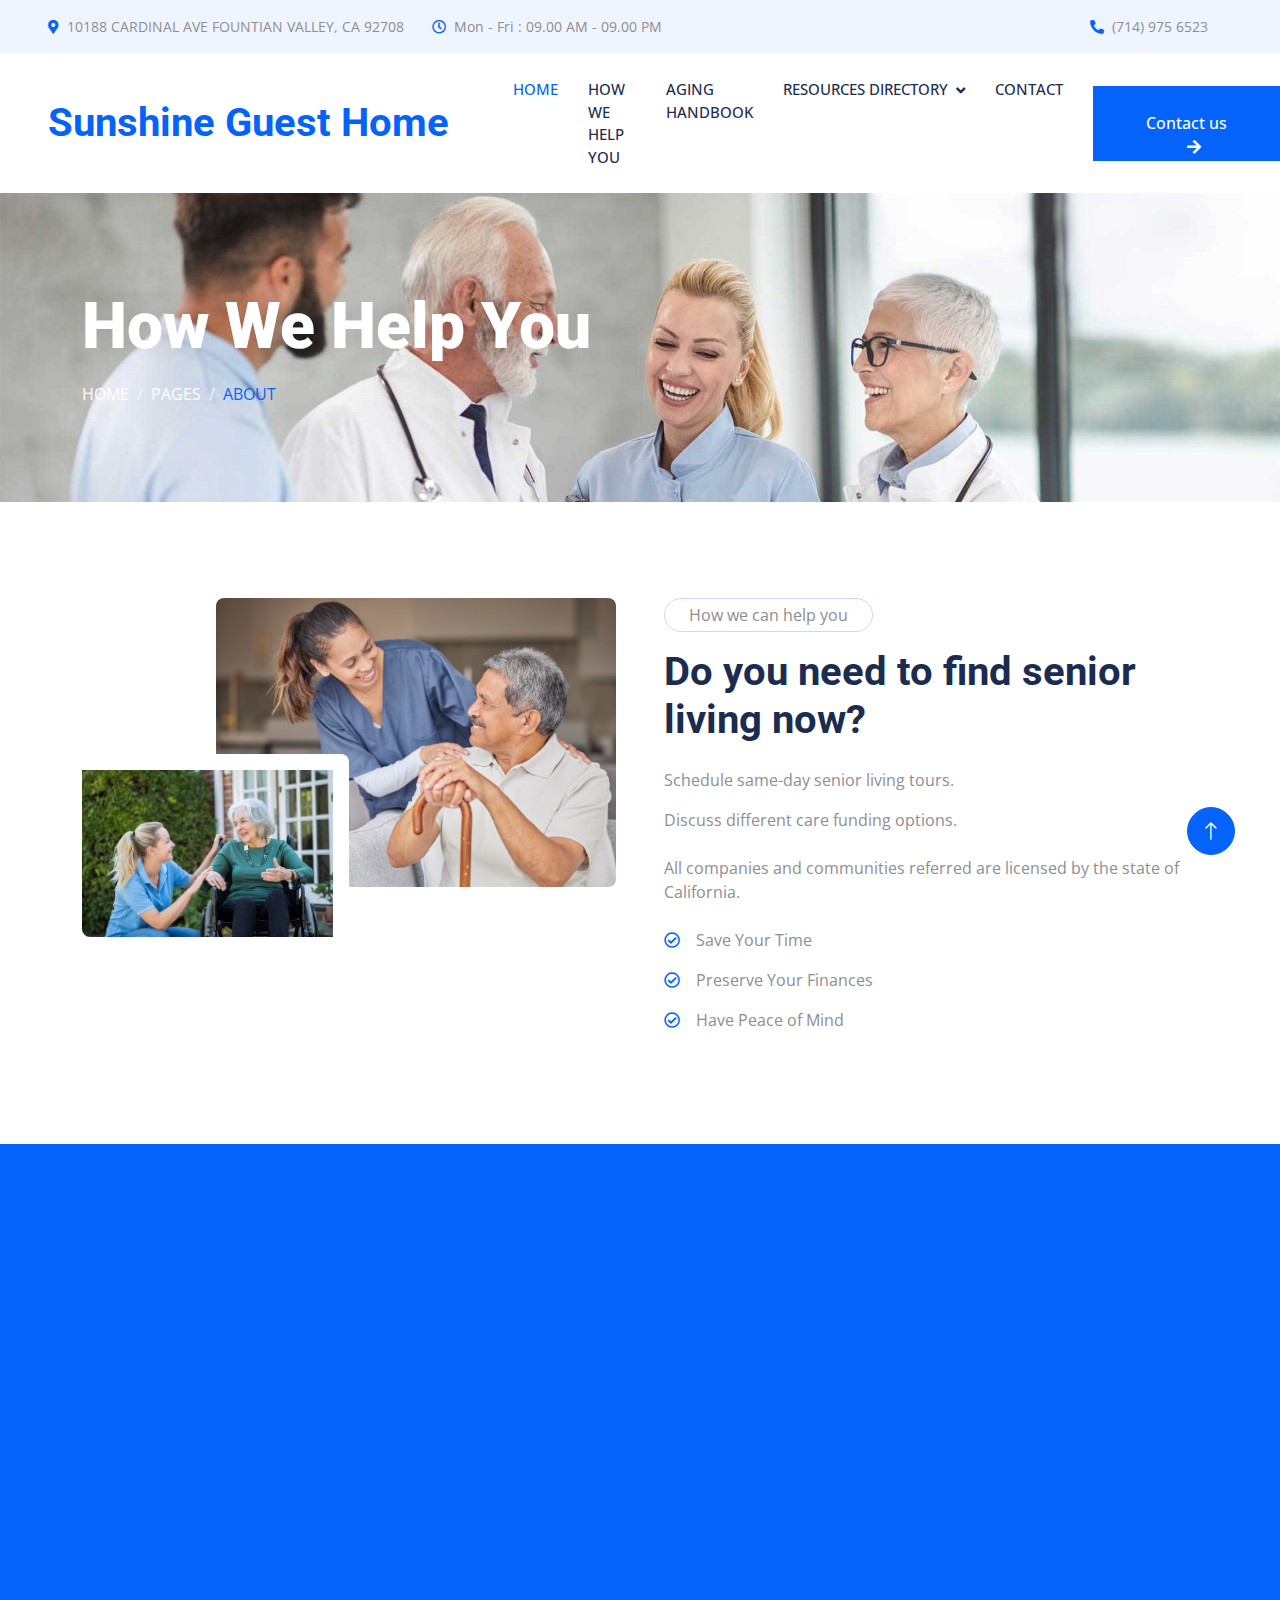
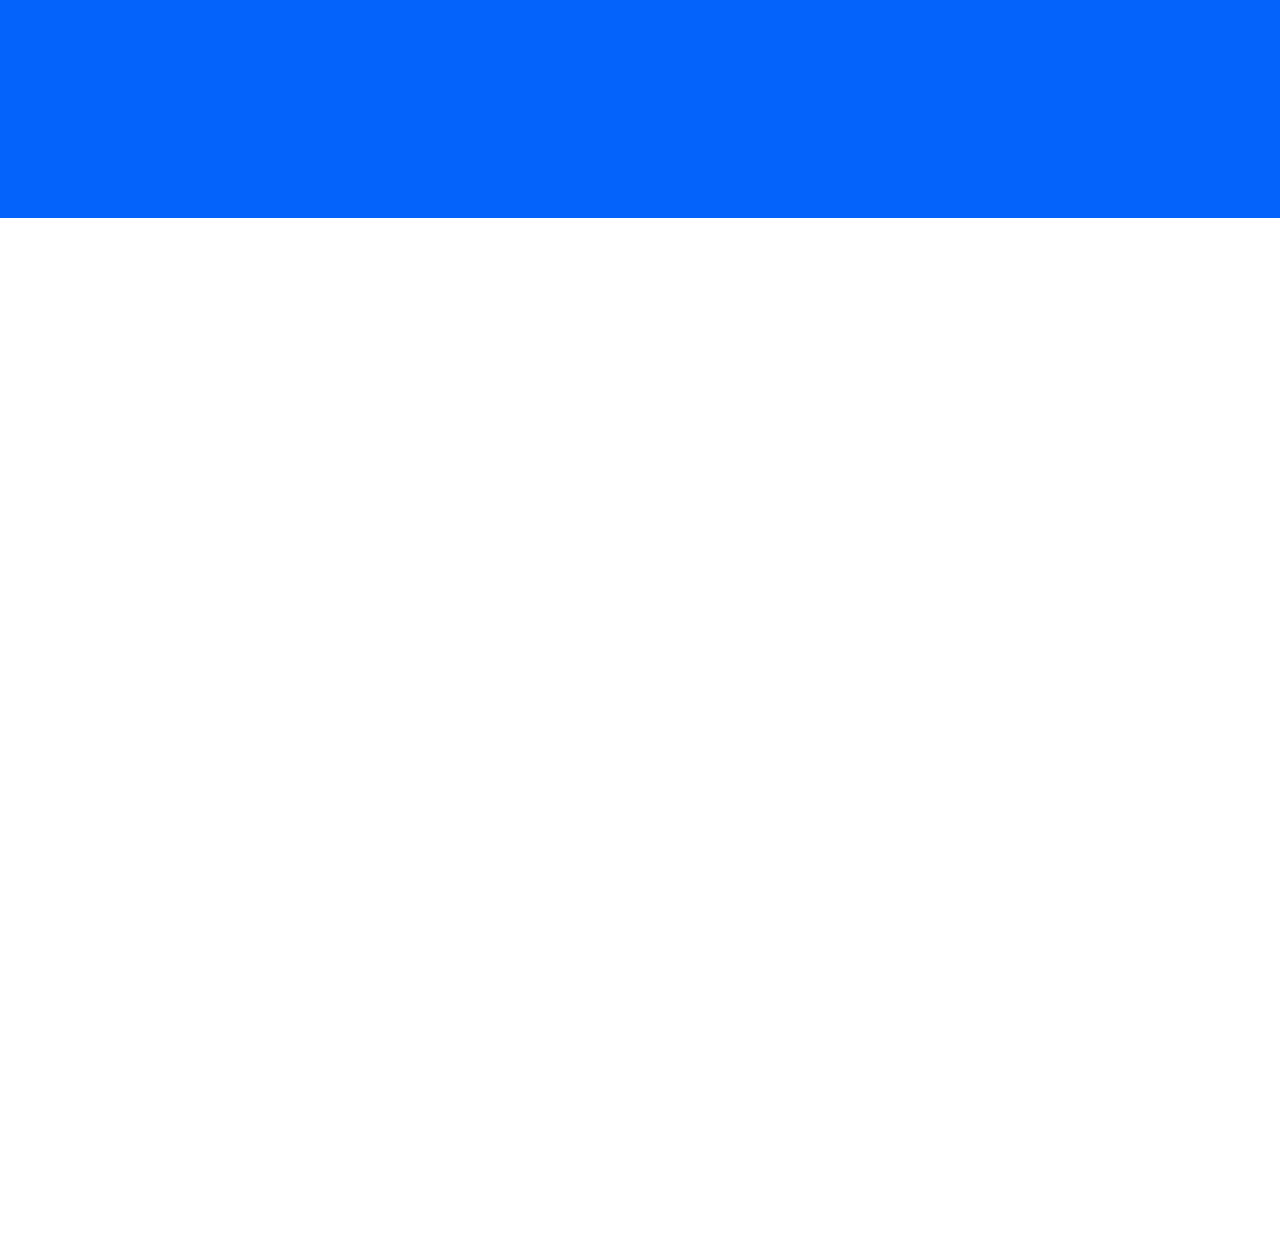
<file: about.html>
<!DOCTYPE html>
<html lang="en">

<head>
    <meta charset="utf-8">
    <title>Sunshine Guest Home
    </title>
    <meta content="width=device-width, initial-scale=1.0" name="viewport">
    <meta content="" name="keywords">
    <meta content="" name="description">

    <!-- Favicon -->
    <link href="img/favicon.ico" rel="icon">

    <!-- Google Web Fonts -->
    <link rel="preconnect" href="https://fonts.googleapis.com">
    <link rel="preconnect" href="https://fonts.gstatic.com" crossorigin>
    <link
        href="https://fonts.googleapis.com/css2?family=Open+Sans:wght@400;500&family=Roboto:wght@500;700;900&display=swap"
        rel="stylesheet">

    <!-- Icon Font Stylesheet -->
    <link href="https://cdnjs.cloudflare.com/ajax/libs/font-awesome/5.10.0/css/all.min.css" rel="stylesheet">
    <link href="https://cdn.jsdelivr.net/npm/bootstrap-icons@1.4.1/font/bootstrap-icons.css" rel="stylesheet">

    <!-- Libraries Stylesheet -->
    <link href="lib/animate/animate.min.css" rel="stylesheet">
    <link href="lib/owlcarousel/assets/owl.carousel.min.css" rel="stylesheet">
    <link href="lib/tempusdominus/css/tempusdominus-bootstrap-4.min.css" rel="stylesheet" />

    <!-- Customized Bootstrap Stylesheet -->
    <link href="css/bootstrap.min.css" rel="stylesheet">

    <!-- Template Stylesheet -->
    <link href="css/style.css" rel="stylesheet">
</head>

<body>
    <!-- Spinner Start -->
    <div id="spinner"
        class="show bg-white position-fixed translate-middle w-100 vh-100 top-50 start-50 d-flex align-items-center justify-content-center">
        <div class="spinner-grow text-primary" style="width: 3rem; height: 3rem;" role="status">
            <span class="sr-only">Loading...</span>
        </div>
    </div>
    <!-- Spinner End -->


    <!-- Topbar Start -->
    <div class="container-fluid bg-light p-0 wow fadeIn" data-wow-delay="0.1s">
        <div class="row gx-0 d-none d-lg-flex">
            <div class="col-lg-7 px-5 text-start">
                <div class="h-100 d-inline-flex align-items-center py-3 me-4">
                    <small class="fa fa-map-marker-alt text-primary me-2"></small>
                    <small>10188 CARDINAL AVE FOUNTIAN VALLEY, CA 92708</small>
                </div>
                <div class="h-100 d-inline-flex align-items-center py-3">
                    <small class="far fa-clock text-primary me-2"></small>
                    <small>Mon - Fri : 09.00 AM - 09.00 PM</small>
                </div>
            </div>
            <div class="col-lg-5 px-5 text-end">
                <div class="h-100 d-inline-flex align-items-center py-3 me-4">
                    <small class="fa fa-phone-alt text-primary me-2"></small>
                    <small>(714) 975 6523</small>
                </div>
                <!-- <div class="h-100 d-inline-flex align-items-center">
                    <a class="btn btn-sm-square rounded-circle bg-white text-primary me-1" href=""><i
                            class="fab fa-facebook-f"></i></a>
                    <a class="btn btn-sm-square rounded-circle bg-white text-primary me-1" href=""><i
                            class="fab fa-twitter"></i></a>
                    <a class="btn btn-sm-square rounded-circle bg-white text-primary me-1" href=""><i
                            class="fab fa-linkedin-in"></i></a>
                    <a class="btn btn-sm-square rounded-circle bg-white text-primary me-0" href=""><i
                            class="fab fa-instagram"></i></a>
                </div> -->
            </div>
        </div>
    </div>
    <!-- Topbar End -->


    <!-- Navbar Start -->
    <nav class="navbar navbar-expand-lg bg-white navbar-light sticky-top p-0 wow fadeIn" data-wow-delay="0.1s">
        <a href="index.html" class="navbar-brand d-flex align-items-center px-4 px-lg-5">
            <h1 class="m-0 text-primary"></i>Sunshine Guest Home</h1>
        </a>
        <button type="button" class="navbar-toggler me-4" data-bs-toggle="collapse" data-bs-target="#navbarCollapse">
            <span class="navbar-toggler-icon"></span>
        </button>
        <div class="collapse navbar-collapse" id="navbarCollapse">
            <div class="navbar-nav ms-auto p-4 p-lg-0">
                <a href="index.html" class="nav-item nav-link active">Home</a>
                <a href="about.html" class="nav-item nav-link">How We Help You
                </a>
                <a href="index.html" class="nav-item nav-link">Aging Handbook</a>
                <div class="nav-item dropdown">
                    <a href="#" class="nav-link dropdown-toggle" data-bs-toggle="dropdown">
                        Resources Directory</a>
                    <div class="dropdown-menu rounded-0 rounded-bottom m-0">
                        <a href="feature.html" class="dropdown-item"></a>
                        <a href="team.html" class="dropdown-item">Aging Advice Blog</a>
                        <a href="appointment.html" class="dropdown-item">Appointment</a>
                        <a href="testimonial.html" class="dropdown-item">Testimonial</a>
                        <!-- <a href="404.html" class="dropdown-item">404 Page</a> -->
                    </div>
                </div>
                <a href="contact.html" class="nav-item nav-link">Contact</a>
            </div>
            <a href="contact.html" class="btn btn-primary rounded-0 py-4 px-lg-5 d-none d-lg-block">Contact us<i
                    class="fa fa-arrow-right ms-3"></i></a>
        </div>
    </nav>
    <!-- Navbar End -->


    <!-- Page Header Start -->
    <div class="container-fluid page-header py-5 mb-5 wow fadeIn" data-wow-delay="0.1s">
        <div class="container py-5">
            <h1 class="display-3 text-white mb-3 animated slideInDown">How We Help You</h1>
            <nav aria-label="breadcrumb animated slideInDown">
                <ol class="breadcrumb text-uppercase mb-0">
                    <li class="breadcrumb-item"><a class="text-white" href="#">Home</a></li>
                    <li class="breadcrumb-item"><a class="text-white" href="#">Pages</a></li>
                    <li class="breadcrumb-item text-primary active" aria-current="page">About</li>
                </ol>
            </nav>
        </div>
    </div>
    <!-- Page Header End -->


    <!-- About Start -->
    <div class="container-xxl py-5">
        <div class="container">
            <div class="row g-5">
                <div class="col-lg-6 wow fadeIn" data-wow-delay="0.1s">
                    <div class="d-flex flex-column">
                        <img class="img-fluid rounded w-75 align-self-end" src="img/img-2.jpg" alt="">
                        <img class="img-fluid rounded w-50 bg-white pt-3 pe-3" src="img/img-3.jpg" alt=""
                            style="margin-top: -25%;">
                    </div>
                </div>
                <div class="col-lg-6 wow fadeIn" data-wow-delay="0.5s">
                    <p class="d-inline-block border rounded-pill py-1 px-4">How we can help you

                    </p>
                    <h1 class="mb-4">Do you need to find senior living now?</h1>
                    <p>Schedule same-day senior living tours.
                    </p>
                    <p class="mb-4">Discuss different care funding options.

                    </p>
                    <p class="mb-4">All companies and communities referred are licensed by the state of California.

                    </p>
                    <p><i class="far fa-check-circle text-primary me-3"></i>Save Your Time
                    </p>
                    <p><i class="far fa-check-circle text-primary me-3"></i>Preserve Your Finances​</p>
                    <p><i class="far fa-check-circle text-primary me-3"></i>Have Peace of Mind</p>
                    <!-- <a class="btn btn-primary rounded-pill py-3 px-5 mt-3" href="">Read More</a> -->
                </div>
            </div>
        </div>
    </div>
    <!-- About End -->


    <!-- Feature Start -->
    <div class="container-fluid bg-primary overflow-hidden my-5 px-lg-0">
        <div class="container feature px-lg-0">
            <div class="row g-0 mx-lg-0">
                <div class="col-lg-6 feature-text py-5 wow fadeIn" data-wow-delay="0.1s">
                    <div class="p-lg-5 ps-lg-0">
                        <p class="d-inline-block border rounded-pill text-light py-1 px-4">Features</p>
                        <h1 class="text-white mb-4">
                            Why Choose Us

                        </h1>
                        <p class="text-white mb-4 pb-2">Tempor erat elitr rebum at clita. Diam dolor diam ipsum sit.
                            Aliqu diam amet diam et eos. Clita erat ipsum et lorem et sit, sed stet lorem sit clita duo
                            justo erat amet

                        </p>


                        <div class="row g-4">
                            <div class="col-6">
                                <div class="d-flex align-items-center">
                                    <div class="d-flex flex-shrink-0 align-items-center justify-content-center rounded-circle bg-light"
                                        style="width: 55px; height: 55px;">
                                        <i class="fa fa-user-md text-primary"></i>
                                    </div>
                                    <div class="ms-4">
                                        <p class="text-white mb-2">Education</p>
                                        <h5 class="text-white mb-0">We teach you about regulations, pricing and answer
                                            any questions you may have.

                                        </h5>
                                    </div>
                                </div>
                            </div>
                            <div class="col-6">
                                <div class="d-flex align-items-center">
                                    <div class="d-flex flex-shrink-0 align-items-center justify-content-center rounded-circle bg-light"
                                        style="width: 55px; height: 55px;">
                                        <i class="fa fa-check text-primary"></i>
                                    </div>
                                    <div class="ms-4">
                                        <p class="text-white mb-2">Ask Away
                                        </p>
                                        <h5 class="text-white mb-0">Call us today for a no-cost Care Consultation!
                                            It’s Ok! We take the work off your plate!​</h5>
                                    </div>
                                </div>
                            </div>
                            <div class="col-6">
                                <div class="d-flex align-items-center">
                                    <div class="d-flex flex-shrink-0 align-items-center justify-content-center rounded-circle bg-light"
                                        style="width: 55px; height: 55px;">
                                        <i class="fa fa-comment-medical text-primary"></i>
                                    </div>
                                    <div class="ms-4">
                                        <p class="text-white mb-2">Positive</p>
                                        <h5 class="text-white mb-0">Consultation</h5>
                                    </div>
                                </div>
                            </div>
                            <div class="col-6">
                                <div class="d-flex align-items-center">
                                    <div class="d-flex flex-shrink-0 align-items-center justify-content-center rounded-circle bg-light"
                                        style="width: 55px; height: 55px;">
                                        <i class="fa fa-headphones text-primary"></i>
                                    </div>
                                    <div class="ms-4">
                                        <p class="text-white mb-2">24 Hours</p>
                                        <h5 class="text-white mb-0">Support</h5>
                                    </div>
                                </div>
                            </div>
                        </div>
                    </div>
                </div>
                <div class="col-lg-6 pe-lg-0 wow fadeIn" data-wow-delay="0.5s" style="min-height: 400px;">
                    <div class="position-relative h-100">
                        <img class="position-absolute img-fluid w-100 h-100" src="img/img-4.jpg"
                            style="object-fit: cover;" alt="">
                    </div>
                </div>
            </div>
        </div>
    </div>
    <!-- Feature End -->


    <!-- Team Start -->
    <div class="container-xxl py-5">
        <div class="container">
            <div class="text-center mx-auto mb-5 wow fadeInUp" data-wow-delay="0.1s" style="max-width: 600px;">

                <h1>Aging Advice Blog
                </h1>
                <p class="d-inline-block border rounded-pill py-1 px-4">All things aging care
                </p>
            </div>
            <div class="row g-4">
                <!-- <div class="col-lg-3 col-md-6 wow fadeInUp" data-wow-delay="0.1s">
                    <div class="team-item position-relative rounded overflow-hidden">
                        <div class="overflow-hidden">
                            <img class="img-fluid" src="img/img-5.jpg" alt="">
                        </div>
                        <div class="team-text bg-light text-center p-4">
                            <h5>Pet Care for Seniors</h5>
                            <div class="team-social text-center">
                             
                            </div>
                        </div>
                    </div>
                </div> -->
                <div class="col-lg-3 col-md-6 wow fadeInUp" data-wow-delay="0.3s">
                    <div class="team-item position-relative rounded overflow-hidden">
                        <div class="overflow-hidden">
                            <img class="img-fluid" src="img/img-6.jpg" alt="">
                        </div>
                        <div class="team-text bg-light text-center p-4">
                           
                        </div>
                    </div>
                </div>
                <div class="col-lg-3 col-md-6 wow fadeInUp" data-wow-delay="0.5s">
                    <div class="team-item position-relative rounded overflow-hidden">
                        <div class="overflow-hidden">
                            <img class="img-fluid" src="img/img-7.jpg" alt="">
                        </div>
                        <div class="team-text bg-light text-center p-4">
                           
                        </div>
                    </div>
                </div>
                <div class="col-lg-3 col-md-6 wow fadeInUp" data-wow-delay="0.5s">
                    <div class="team-item position-relative rounded overflow-hidden">
                        <div class="overflow-hidden">
                            <img class="img-fluid" src="img/img-4.jpg" alt="">
                        </div>
                        <div class="team-text bg-light text-center p-4">
                            
                        </div>
                    </div>
                </div>

            </div>
        </div>
    </div>
    <!-- Team End -->


    <!-- Footer Start -->
    <div class="container-fluid bg-dark text-light footer mt-5 pt-5 wow fadeIn" data-wow-delay="0.1s">
        <div class="container py-5">
            <div class="row g-5">
                <div class="col-lg-3 col-md-6">
                    <h5 class="text-light mb-4">Address</h5>
                    <p class="mb-2"><i class="fa fa-map-marker-alt me-3"></i>10188 CARDINAL AVE FOUNTIAN VALLEY, CA
                        92708</p>
                    <p class="mb-2"><i class="fa fa-phone-alt me-3"></i>(714) 975 6523</p>
                    <p class="mb-2"><i class="fa fa-envelope me-3"></i>sunshinehomecare924@gmail.com</p>
                    <!-- <div class="d-flex pt-2">
                        <a class="btn btn-outline-light btn-social rounded-circle" href=""><i
                                class="fab fa-twitter"></i></a>
                        <a class="btn btn-outline-light btn-social rounded-circle" href=""><i
                                class="fab fa-facebook-f"></i></a>
                        <a class="btn btn-outline-light btn-social rounded-circle" href=""><i
                                class="fab fa-youtube"></i></a>
                        <a class="btn btn-outline-light btn-social rounded-circle" href=""><i
                                class="fab fa-linkedin-in"></i></a>
                    </div> -->
                </div>
                <div class="col-lg-3 col-md-6">
                    <h5 class="text-light mb-4">Services</h5>
                    <a class="btn btn-link" href="">Cardiology</a>
                    <a class="btn btn-link" href="">Pulmonary</a>
                    <a class="btn btn-link" href="">Neurology</a>
                    <a class="btn btn-link" href="">Orthopedics</a>
                    <a class="btn btn-link" href="">Laboratory</a>
                </div>
                <div class="col-lg-3 col-md-6">
                    <h5 class="text-light mb-4">Quick Links</h5>
                    <a class="btn btn-link" href="">About Us</a>
                    <a class="btn btn-link" href="">Contact Us</a>
                    <a class="btn btn-link" href="">Our Services</a>
                    <a class="btn btn-link" href="">Terms & Condition</a>
                    <a class="btn btn-link" href="">Support</a>
                </div>
                <!-- <div class="col-lg-3 col-md-6">
                    <h5 class="text-light mb-4">Newsletter</h5>
                    <p>Dolor amet sit justo amet elitr clita ipsum elitr est.</p>
                    <div class="position-relative mx-auto" style="max-width: 400px;">
                        <input class="form-control border-0 w-100 py-3 ps-4 pe-5" type="text" placeholder="Your email">
                        <button type="button"
                            class="btn btn-primary py-2 position-absolute top-0 end-0 mt-2 me-2">SignUp</button>
                    </div>
                </div> -->
            </div>
        </div>
        <div class="container">
            <div class="copyright">
                <div class="row">
                    <div class="col-md-6 text-center text-md-start mb-3 mb-md-0">
                    </div>
                    <div class="col-md-6 text-center text-md-end">
                        <!--/*** This template is free as long as you keep the footer author’s credit link/attribution link/backlink. If you'd like to use the template without the footer author’s credit link/attribution link/backlink, you can purchase the Credit Removal License from "https://htmlcodex.com/credit-removal". Thank you for your support. ***/-->
                    </div>
                </div>
            </div>
        </div>
    </div>
    <!-- Footer End -->


    <!-- Back to Top -->
    <a href="#" class="btn btn-lg btn-primary btn-lg-square rounded-circle back-to-top"><i
            class="bi bi-arrow-up"></i></a>


    <!-- JavaScript Libraries -->
    <script src="https://code.jquery.com/jquery-3.4.1.min.js"></script>
    <script src="https://cdn.jsdelivr.net/npm/bootstrap@5.0.0/dist/js/bootstrap.bundle.min.js"></script>
    <script src="lib/wow/wow.min.js"></script>
    <script src="lib/easing/easing.min.js"></script>
    <script src="lib/waypoints/waypoints.min.js"></script>
    <script src="lib/counterup/counterup.min.js"></script>
    <script src="lib/owlcarousel/owl.carousel.min.js"></script>
    <script src="lib/tempusdominus/js/moment.min.js"></script>
    <script src="lib/tempusdominus/js/moment-timezone.min.js"></script>
    <script src="lib/tempusdominus/js/tempusdominus-bootstrap-4.min.js"></script>

    <!-- Template Javascript -->
    <script src="js/main.js"></script>
</body>

</html>
</file>
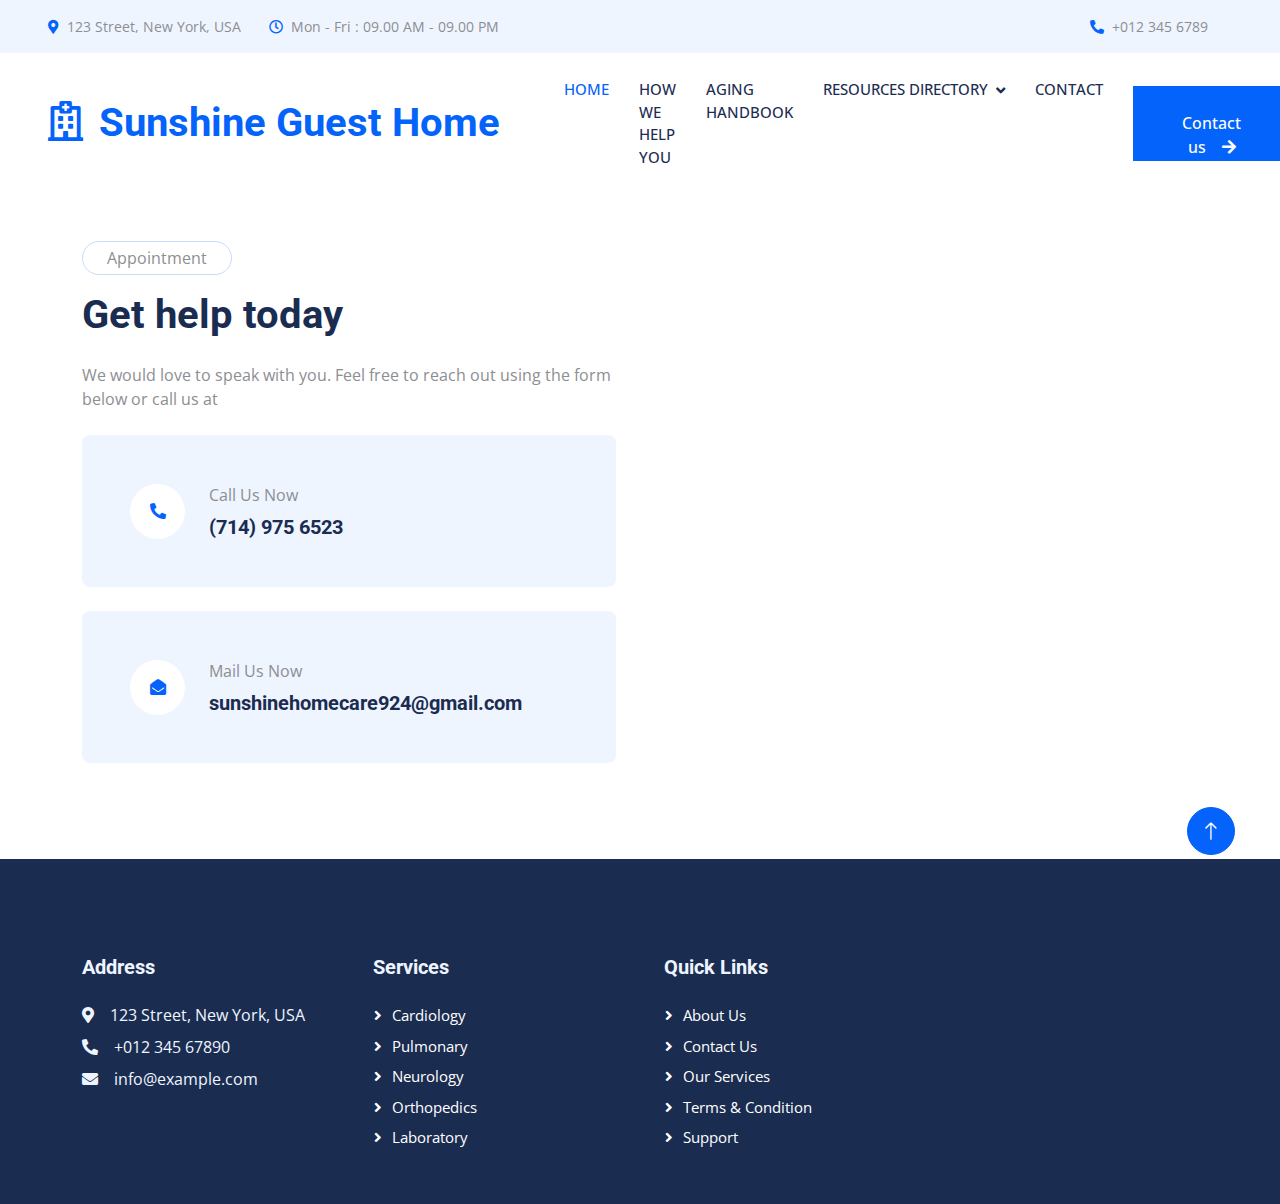
<file: appointment.html>
<!DOCTYPE html>
<html lang="en">

<head>
    <meta charset="utf-8">
    <title>Klinik - Clinic Website Template</title>
    <meta content="width=device-width, initial-scale=1.0" name="viewport">
    <meta content="" name="keywords">
    <meta content="" name="description">

    <!-- Favicon -->
    <link href="img/favicon.ico" rel="icon">

    <!-- Google Web Fonts -->
    <link rel="preconnect" href="https://fonts.googleapis.com">
    <link rel="preconnect" href="https://fonts.gstatic.com" crossorigin>
    <link
        href="https://fonts.googleapis.com/css2?family=Open+Sans:wght@400;500&family=Roboto:wght@500;700;900&display=swap"
        rel="stylesheet">

    <!-- Icon Font Stylesheet -->
    <link href="https://cdnjs.cloudflare.com/ajax/libs/font-awesome/5.10.0/css/all.min.css" rel="stylesheet">
    <link href="https://cdn.jsdelivr.net/npm/bootstrap-icons@1.4.1/font/bootstrap-icons.css" rel="stylesheet">

    <!-- Libraries Stylesheet -->
    <link href="lib/animate/animate.min.css" rel="stylesheet">
    <link href="lib/owlcarousel/assets/owl.carousel.min.css" rel="stylesheet">
    <link href="lib/tempusdominus/css/tempusdominus-bootstrap-4.min.css" rel="stylesheet" />

    <!-- Customized Bootstrap Stylesheet -->
    <link href="css/bootstrap.min.css" rel="stylesheet">

    <!-- Template Stylesheet -->
    <link href="css/style.css" rel="stylesheet">
</head>

<body>
    <!-- Spinner Start -->
    <div id="spinner"
        class="show bg-white position-fixed translate-middle w-100 vh-100 top-50 start-50 d-flex align-items-center justify-content-center">
        <div class="spinner-grow text-primary" style="width: 3rem; height: 3rem;" role="status">
            <span class="sr-only">Loading...</span>
        </div>
    </div>
    <!-- Spinner End -->


    <!-- Topbar Start -->
    <div class="container-fluid bg-light p-0 wow fadeIn" data-wow-delay="0.1s">
        <div class="row gx-0 d-none d-lg-flex">
            <div class="col-lg-7 px-5 text-start">
                <div class="h-100 d-inline-flex align-items-center py-3 me-4">
                    <small class="fa fa-map-marker-alt text-primary me-2"></small>
                    <small>123 Street, New York, USA</small>
                </div>
                <div class="h-100 d-inline-flex align-items-center py-3">
                    <small class="far fa-clock text-primary me-2"></small>
                    <small>Mon - Fri : 09.00 AM - 09.00 PM</small>
                </div>
            </div>
            <div class="col-lg-5 px-5 text-end">
                <div class="h-100 d-inline-flex align-items-center py-3 me-4">
                    <small class="fa fa-phone-alt text-primary me-2"></small>
                    <small>+012 345 6789</small>
                </div>
                <!-- <div class="h-100 d-inline-flex align-items-center">
                    <a class="btn btn-sm-square rounded-circle bg-white text-primary me-1" href=""><i
                            class="fab fa-facebook-f"></i></a>
                    <a class="btn btn-sm-square rounded-circle bg-white text-primary me-1" href=""><i
                            class="fab fa-twitter"></i></a>
                    <a class="btn btn-sm-square rounded-circle bg-white text-primary me-1" href=""><i
                            class="fab fa-linkedin-in"></i></a>
                    <a class="btn btn-sm-square rounded-circle bg-white text-primary me-0" href=""><i
                            class="fab fa-instagram"></i></a>
                </div> -->
            </div>
        </div>
    </div>
    <!-- Topbar End -->


    <!-- Navbar Start -->
    <nav class="navbar navbar-expand-lg bg-white navbar-light sticky-top p-0 wow fadeIn" data-wow-delay="0.1s">
        <a href="index.html" class="navbar-brand d-flex align-items-center px-4 px-lg-5">
            <h1 class="m-0 text-primary"><i class="far fa-hospital me-3"></i>Sunshine Guest Home
            </h1>
        </a>
        <button type="button" class="navbar-toggler me-4" data-bs-toggle="collapse" data-bs-target="#navbarCollapse">
            <span class="navbar-toggler-icon"></span>
        </button>
        <div class="collapse navbar-collapse" id="navbarCollapse">
            <div class="navbar-nav ms-auto p-4 p-lg-0">
                <a href="index.html" class="nav-item nav-link active">Home</a>
                <a href="about.html" class="nav-item nav-link">How We Help You
                </a>
                <a href="service.html" class="nav-item nav-link">Aging Handbook</a>
                <div class="nav-item dropdown">
                    <a href="#" class="nav-link dropdown-toggle" data-bs-toggle="dropdown">
                        Resources Directory</a>
                    <div class="dropdown-menu rounded-0 rounded-bottom m-0">
                        <a href="feature.html" class="dropdown-item"></a>
                        <a href="team.html" class="dropdown-item">Aging Advice Blog</a>
                        <a href="appointment.html" class="dropdown-item">Appointment</a>
                        <a href="testimonial.html" class="dropdown-item">Testimonial</a>
                        <!-- <a href="404.html" class="dropdown-item">404 Page</a> -->
                    </div>
                </div>
                <a href="contact.html" class="nav-item nav-link">Contact</a>
            </div>
            <a href="contact.html" class="btn btn-primary rounded-0 py-4 px-lg-5 d-none d-lg-block">Contact us<i
                    class="fa fa-arrow-right ms-3"></i></a>
        </div>
    </nav>
    <!-- Navbar End -->


    <!-- Page Header Start -->
    <!-- <div class="container-fluid page-header py-5 mb-5 wow fadeIn" data-wow-delay="0.1s">
        <div class="container py-5">
            <h1 class="display-3 text-white mb-3 animated slideInDown">Appointment</h1>
            <nav aria-label="breadcrumb animated slideInDown">
                <ol class="breadcrumb text-uppercase mb-0">
                    <li class="breadcrumb-item"><a class="text-white" href="#">Home</a></li>
                    <li class="breadcrumb-item"><a class="text-white" href="#">Pages</a></li>
                    <li class="breadcrumb-item text-primary active" aria-current="page">Appointment</li>
                </ol>
            </nav>
        </div>
    </div> -->
    <!-- Page Header End -->


    <!-- Appointment Start -->
    <div class="container-xxl py-5">
        <div class="container">
            <div class="row g-5">
                <div class="col-lg-6 wow fadeInUp" data-wow-delay="0.1s">
                    <p class="d-inline-block border rounded-pill py-1 px-4">Appointment</p>
                    <h1 class="mb-4">Get help today</h1>
                    <p class="mb-4">We would love to speak with you.
                        Feel free to reach out using the form below
                        or call us at
                    </p>
                    <div class="bg-light rounded d-flex align-items-center p-5 mb-4">
                        <div class="d-flex flex-shrink-0 align-items-center justify-content-center rounded-circle bg-white"
                            style="width: 55px; height: 55px;">
                            <i class="fa fa-phone-alt text-primary"></i>
                        </div>
                        <div class="ms-4">
                            <p class="mb-2">Call Us Now</p>
                            <h5 class="mb-0">(714) 975 6523</h5>
                        </div>
                    </div>
                    <div class="bg-light rounded d-flex align-items-center p-5">
                        <div class="d-flex flex-shrink-0 align-items-center justify-content-center rounded-circle bg-white"
                            style="width: 55px; height: 55px;">
                            <i class="fa fa-envelope-open text-primary"></i>
                        </div>
                        <div class="ms-4">
                            <p class="mb-2">Mail Us Now</p>
                            <h5 class="mb-0">sunshinehomecare924@gmail.com</h5>
                        </div>
                    </div>
                </div>
                <!-- <div class="col-lg-6 wow fadeInUp" data-wow-delay="0.5s">
                    <div class="bg-light rounded h-100 d-flex align-items-center p-5">
                        <form>
                            <div class="row g-3">
                                <div class="col-12 col-sm-6">
                                    <input type="text" class="form-control border-0" placeholder="Your Name"
                                        style="height: 55px;">
                                </div>
                                <div class="col-12 col-sm-6">
                                    <input type="email" class="form-control border-0" placeholder="Your Email"
                                        style="height: 55px;">
                                </div>
                                <div class="col-12 col-sm-6">
                                    <input type="text" class="form-control border-0" placeholder="Your Phone"
                                        style="height: 55px;">
                                </div>
                                <div class="col-12 col-sm-6">
                                    <select class="form-select border-0" style="height: 55px;">
                                        <option selected>I need to find senior <living></living>
                                        </option>
                                        <option value="1">I need to hire a caregiver</option>
                                        <option value="2"> I have questions about the Aring Handbook</option>
                                        <option value="3">Something else</option>
                                    </select>
                                </div>

                                <div class="col-12">
                                    <button class="btn btn-primary w-100 py-3" type="submit">Send Now</button>
                                </div>
                            </div>
                        </form>
                    </div>
                </div> -->
            </div>
        </div>
    </div>
    <!-- Appointment End -->


    <!-- Footer Start -->
    <div class="container-fluid bg-dark text-light footer mt-5 pt-5 wow fadeIn" data-wow-delay="0.1s">
        <div class="container py-5">
            <div class="row g-5">
                <div class="col-lg-3 col-md-6">
                    <h5 class="text-light mb-4">Address</h5>
                    <p class="mb-2"><i class="fa fa-map-marker-alt me-3"></i>123 Street, New York, USA</p>
                    <p class="mb-2"><i class="fa fa-phone-alt me-3"></i>+012 345 67890</p>
                    <p class="mb-2"><i class="fa fa-envelope me-3"></i>info@example.com</p>
                    <!-- <div class="d-flex pt-2">
                        <a class="btn btn-outline-light btn-social rounded-circle" href=""><i
                                class="fab fa-twitter"></i></a>
                        <a class="btn btn-outline-light btn-social rounded-circle" href=""><i
                                class="fab fa-facebook-f"></i></a>
                        <a class="btn btn-outline-light btn-social rounded-circle" href=""><i
                                class="fab fa-youtube"></i></a>
                        <a class="btn btn-outline-light btn-social rounded-circle" href=""><i
                                class="fab fa-linkedin-in"></i></a>
                    </div> -->
                </div>
                <div class="col-lg-3 col-md-6">
                    <h5 class="text-light mb-4">Services</h5>
                    <a class="btn btn-link" href="">Cardiology</a>
                    <a class="btn btn-link" href="">Pulmonary</a>
                    <a class="btn btn-link" href="">Neurology</a>
                    <a class="btn btn-link" href="">Orthopedics</a>
                    <a class="btn btn-link" href="">Laboratory</a>
                </div>
                <div class="col-lg-3 col-md-6">
                    <h5 class="text-light mb-4">Quick Links</h5>
                    <a class="btn btn-link" href="">About Us</a>
                    <a class="btn btn-link" href="">Contact Us</a>
                    <a class="btn btn-link" href="">Our Services</a>
                    <a class="btn btn-link" href="">Terms & Condition</a>
                    <a class="btn btn-link" href="">Support</a>
                </div>
                <!-- <div class="col-lg-3 col-md-6">
                    <h5 class="text-light mb-4">Newsletter</h5>
                    <p>Dolor amet sit justo amet elitr clita ipsum elitr est.</p>
                    <div class="position-relative mx-auto" style="max-width: 400px;">
                        <input class="form-control border-0 w-100 py-3 ps-4 pe-5" type="text" placeholder="Your email">
                        <button type="button"
                            class="btn btn-primary py-2 position-absolute top-0 end-0 mt-2 me-2">SignUp</button>
                    </div>
                </div> -->
            </div>
        </div>
        
    </div>
    <!-- Footer End -->


    <!-- Back to Top -->
    <a href="#" class="btn btn-lg btn-primary btn-lg-square rounded-circle back-to-top"><i
            class="bi bi-arrow-up"></i></a>


    <!-- JavaScript Libraries -->
    <script src="https://code.jquery.com/jquery-3.4.1.min.js"></script>
    <script src="https://cdn.jsdelivr.net/npm/bootstrap@5.0.0/dist/js/bootstrap.bundle.min.js"></script>
    <script src="lib/wow/wow.min.js"></script>
    <script src="lib/easing/easing.min.js"></script>
    <script src="lib/waypoints/waypoints.min.js"></script>
    <script src="lib/counterup/counterup.min.js"></script>
    <script src="lib/owlcarousel/owl.carousel.min.js"></script>
    <script src="lib/tempusdominus/js/moment.min.js"></script>
    <script src="lib/tempusdominus/js/moment-timezone.min.js"></script>
    <script src="lib/tempusdominus/js/tempusdominus-bootstrap-4.min.js"></script>

    <!-- Template Javascript -->
    <script src="js/main.js"></script>
</body>

</html>
</file>
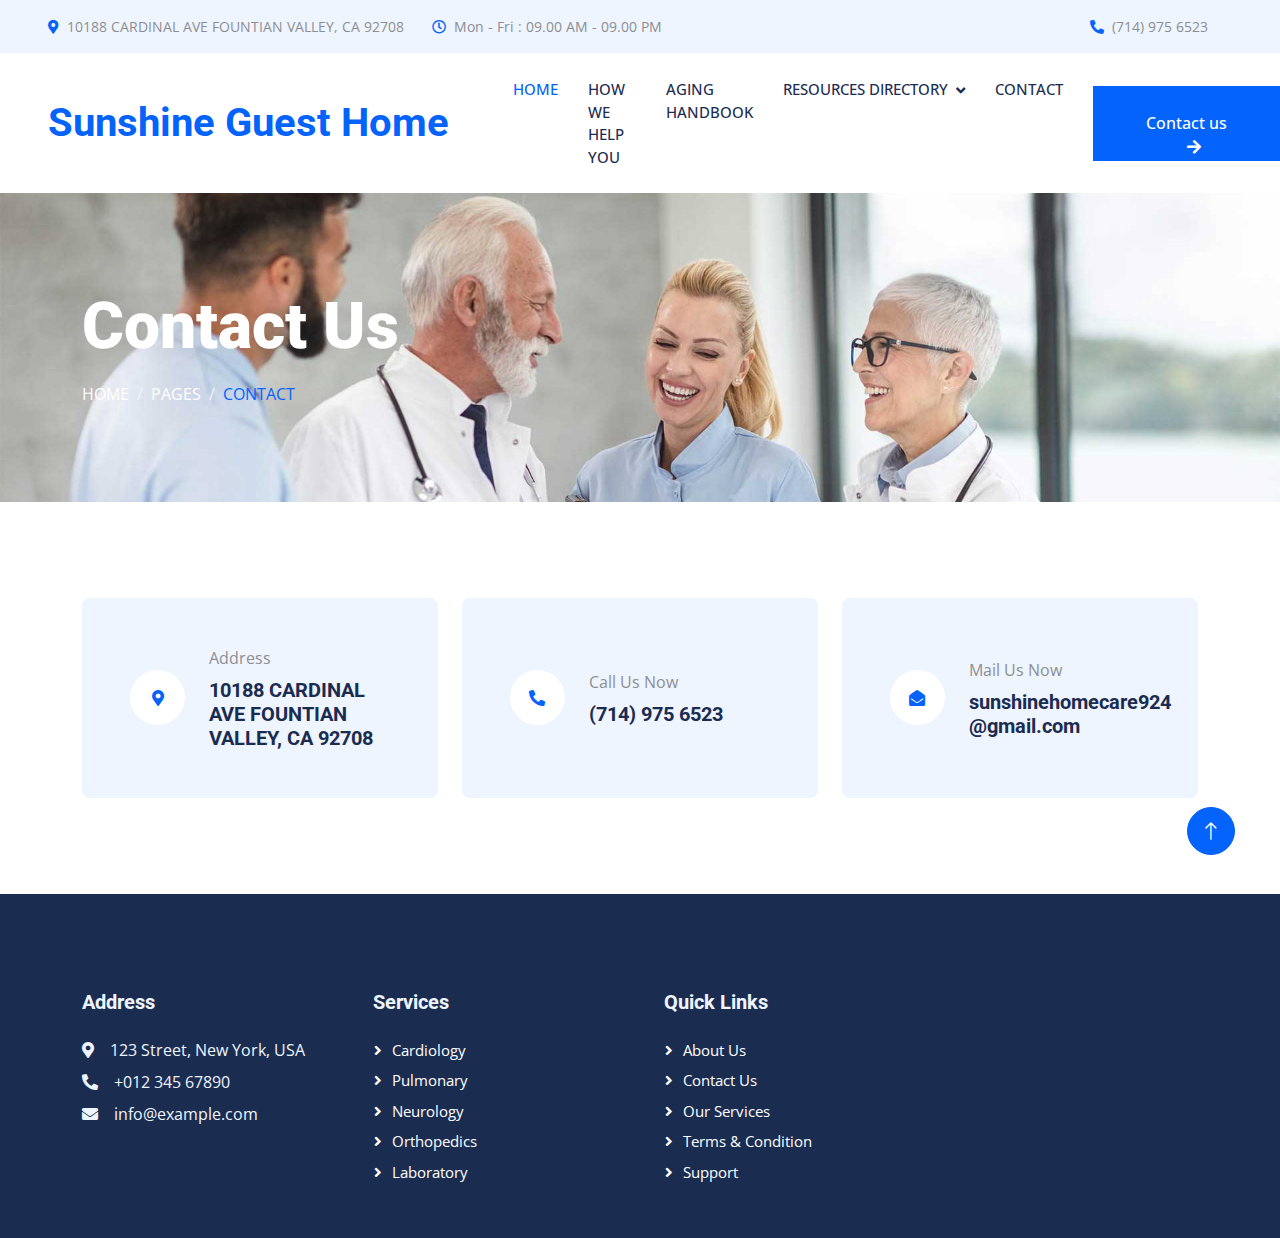
<file: contact.html>
<!DOCTYPE html>
<html lang="en">

<head>
    <meta charset="utf-8">
    <title>Klinik - Clinic Website Template</title>
    <meta content="width=device-width, initial-scale=1.0" name="viewport">
    <meta content="" name="keywords">
    <meta content="" name="description">

    <!-- Favicon -->
    <link href="img/favicon.ico" rel="icon">

    <!-- Google Web Fonts -->
    <link rel="preconnect" href="https://fonts.googleapis.com">
    <link rel="preconnect" href="https://fonts.gstatic.com" crossorigin>
    <link
        href="https://fonts.googleapis.com/css2?family=Open+Sans:wght@400;500&family=Roboto:wght@500;700;900&display=swap"
        rel="stylesheet">

    <!-- Icon Font Stylesheet -->
    <link href="https://cdnjs.cloudflare.com/ajax/libs/font-awesome/5.10.0/css/all.min.css" rel="stylesheet">
    <link href="https://cdn.jsdelivr.net/npm/bootstrap-icons@1.4.1/font/bootstrap-icons.css" rel="stylesheet">

    <!-- Libraries Stylesheet -->
    <link href="lib/animate/animate.min.css" rel="stylesheet">
    <link href="lib/owlcarousel/assets/owl.carousel.min.css" rel="stylesheet">
    <link href="lib/tempusdominus/css/tempusdominus-bootstrap-4.min.css" rel="stylesheet" />

    <!-- Customized Bootstrap Stylesheet -->
    <link href="css/bootstrap.min.css" rel="stylesheet">

    <!-- Template Stylesheet -->
    <link href="css/style.css" rel="stylesheet">
</head>

<body>
    <!-- Spinner Start -->
    <div id="spinner"
        class="show bg-white position-fixed translate-middle w-100 vh-100 top-50 start-50 d-flex align-items-center justify-content-center">
        <div class="spinner-grow text-primary" style="width: 3rem; height: 3rem;" role="status">
            <span class="sr-only">Loading...</span>
        </div>
    </div>
    <!-- Spinner End -->


    <!-- Topbar Start -->
    <div class="container-fluid bg-light p-0 wow fadeIn" data-wow-delay="0.1s">
        <div class="row gx-0 d-none d-lg-flex">
            <div class="col-lg-7 px-5 text-start">
                <div class="h-100 d-inline-flex align-items-center py-3 me-4">
                    <small class="fa fa-map-marker-alt text-primary me-2"></small>
                    <small>10188 CARDINAL AVE FOUNTIAN VALLEY, CA
                        92708</small>
                </div>
                <div class="h-100 d-inline-flex align-items-center py-3">
                    <small class="far fa-clock text-primary me-2"></small>
                    <small>Mon - Fri : 09.00 AM - 09.00 PM</small>
                </div>
            </div>
            <div class="col-lg-5 px-5 text-end">
                <div class="h-100 d-inline-flex align-items-center py-3 me-4">
                    <small class="fa fa-phone-alt text-primary me-2"></small>
                    <small>(714) 975 6523</small>
                </div>
                <!-- <div class="h-100 d-inline-flex align-items-center">
                    <a class="btn btn-sm-square rounded-circle bg-white text-primary me-1" href=""><i
                            class="fab fa-facebook-f"></i></a>
                    <a class="btn btn-sm-square rounded-circle bg-white text-primary me-1" href=""><i
                            class="fab fa-twitter"></i></a>
                    <a class="btn btn-sm-square rounded-circle bg-white text-primary me-1" href=""><i
                            class="fab fa-linkedin-in"></i></a>
                    <a class="btn btn-sm-square rounded-circle bg-white text-primary me-0" href=""><i
                            class="fab fa-instagram"></i></a>
                </div> -->
            </div>
        </div>
    </div>
    <!-- Topbar End -->


    <!-- Navbar Start -->
    <nav class="navbar navbar-expand-lg bg-white navbar-light sticky-top p-0 wow fadeIn" data-wow-delay="0.1s">
        <a href="index.html" class="navbar-brand d-flex align-items-center px-4 px-lg-5">
            <h1 class="m-0 text-primary"></i>Sunshine Guest Home</h1>
        </a>
        <button type="button" class="navbar-toggler me-4" data-bs-toggle="collapse" data-bs-target="#navbarCollapse">
            <span class="navbar-toggler-icon"></span>
        </button>
        <div class="collapse navbar-collapse" id="navbarCollapse">
            <div class="navbar-nav ms-auto p-4 p-lg-0">
                <a href="index.html" class="nav-item nav-link active">Home</a>
                <a href="about.html" class="nav-item nav-link">How We Help You
                </a>
                <a href="index.html" class="nav-item nav-link">Aging Handbook</a>
                <div class="nav-item dropdown">
                    <a href="#" class="nav-link dropdown-toggle" data-bs-toggle="dropdown">
                        Resources Directory</a>
                    <div class="dropdown-menu rounded-0 rounded-bottom m-0">
                        <a href="feature.html" class="dropdown-item"></a>
                        <a href="team.html" class="dropdown-item">Aging Advice Blog</a>
                        <a href="appointment.html" class="dropdown-item">Appointment</a>
                        <a href="testimonial.html" class="dropdown-item">Testimonial</a>
                        <!-- <a href="404.html" class="dropdown-item">404 Page</a> -->
                    </div>
                </div>
                <a href="contact.html" class="nav-item nav-link">Contact</a>
            </div>
            <a href="" class="btn btn-primary rounded-0 py-4 px-lg-5 d-none d-lg-block">Contact us<i
                    class="fa fa-arrow-right ms-3"></i></a>
        </div>
    </nav>
    <!-- Navbar End -->


    <!-- Page Header Start -->
    <div class="container-fluid page-header py-5 mb-5 wow fadeIn" data-wow-delay="0.1s">
        <div class="container py-5">
            <h1 class="display-3 text-white mb-3 animated slideInDown">Contact Us</h1>
            <nav aria-label="breadcrumb animated slideInDown">
                <ol class="breadcrumb text-uppercase mb-0">
                    <li class="breadcrumb-item"><a class="text-white" href="#">Home</a></li>
                    <li class="breadcrumb-item"><a class="text-white" href="#">Pages</a></li>
                    <li class="breadcrumb-item text-primary active" aria-current="page">Contact</li>
                </ol>
            </nav>
        </div>
    </div>
    <!-- Page Header End -->


    <!-- Contact Start -->
    <div class="container-xxl py-5">
        <div class="container">
            <div class="row g-4">
                <div class="col-lg-4">
                    <div class="h-100 bg-light rounded d-flex align-items-center p-5">
                        <div class="d-flex flex-shrink-0 align-items-center justify-content-center rounded-circle bg-white"
                            style="width: 55px; height: 55px;">
                            <i class="fa fa-map-marker-alt text-primary"></i>
                        </div>
                        <div class="ms-4">
                            <p class="mb-2">Address</p>
                            <h5 class="mb-0">10188 CARDINAL AVE FOUNTIAN VALLEY, CA
                                92708</h5>
                        </div>
                    </div>
                </div>
                <div class="col-lg-4">
                    <div class="h-100 bg-light rounded d-flex align-items-center p-5">
                        <div class="d-flex flex-shrink-0 align-items-center justify-content-center rounded-circle bg-white"
                            style="width: 55px; height: 55px;">
                            <i class="fa fa-phone-alt text-primary"></i>
                        </div>
                        <div class="ms-4">
                            <p class="mb-2">Call Us Now</p>
                            <h5 class="mb-0">(714) 975 6523</h5>
                        </div>
                    </div>
                </div>
                <div class="col-lg-4">
                    <div class="h-100 bg-light rounded d-flex align-items-center p-5">
                        <div class="d-flex flex-shrink-0 align-items-center justify-content-center rounded-circle bg-white"
                            style="width: 55px; height: 55px;">
                            <i class="fa fa-envelope-open text-primary"></i>
                        </div>
                        <div class="ms-4">
                            <p class="mb-2">Mail Us Now</p>
                            <h5 class="mb-0">sunshinehomecare924
                                @gmail.com</h5>
                        </div>
                    </div>
                </div>

            </div>
        </div>
    </div>
    <!-- Contact End -->


    <!-- Footer Start -->
    <div class="container-fluid bg-dark text-light footer mt-5 pt-5 wow fadeIn" data-wow-delay="0.1s">
        <div class="container py-5">
            <div class="row g-5">
                <div class="col-lg-3 col-md-6">
                    <h5 class="text-light mb-4">Address</h5>
                    <p class="mb-2"><i class="fa fa-map-marker-alt me-3"></i>123 Street, New York, USA</p>
                    <p class="mb-2"><i class="fa fa-phone-alt me-3"></i>+012 345 67890</p>
                    <p class="mb-2"><i class="fa fa-envelope me-3"></i>info@example.com</p>
                    <!-- <div class="d-flex pt-2">
                        <a class="btn btn-outline-light btn-social rounded-circle" href=""><i
                                class="fab fa-twitter"></i></a>
                        <a class="btn btn-outline-light btn-social rounded-circle" href=""><i
                                class="fab fa-facebook-f"></i></a>
                        <a class="btn btn-outline-light btn-social rounded-circle" href=""><i
                                class="fab fa-youtube"></i></a>
                        <a class="btn btn-outline-light btn-social rounded-circle" href=""><i
                                class="fab fa-linkedin-in"></i></a>
                    </div> -->
                </div>
                <div class="col-lg-3 col-md-6">
                    <h5 class="text-light mb-4">Services</h5>
                    <a class="btn btn-link" href="">Cardiology</a>
                    <a class="btn btn-link" href="">Pulmonary</a>
                    <a class="btn btn-link" href="">Neurology</a>
                    <a class="btn btn-link" href="">Orthopedics</a>
                    <a class="btn btn-link" href="">Laboratory</a>
                </div>
                <div class="col-lg-3 col-md-6">
                    <h5 class="text-light mb-4">Quick Links</h5>
                    <a class="btn btn-link" href="">About Us</a>
                    <a class="btn btn-link" href="">Contact Us</a>
                    <a class="btn btn-link" href="">Our Services</a>
                    <a class="btn btn-link" href="">Terms & Condition</a>
                    <a class="btn btn-link" href="">Support</a>
                </div>
                <!-- <div class="col-lg-3 col-md-6">
                    <h5 class="text-light mb-4">Newsletter</h5>
                    <p>Dolor amet sit justo amet elitr clita ipsum elitr est.</p>
                    <div class="position-relative mx-auto" style="max-width: 400px;">
                        <input class="form-control border-0 w-100 py-3 ps-4 pe-5" type="text" placeholder="Your email">
                        <button type="button"
                            class="btn btn-primary py-2 position-absolute top-0 end-0 mt-2 me-2">SignUp</button>
                    </div>
                </div> -->
            </div>
        </div>
     
    </div>
    <!-- Footer End -->


    <!-- Back to Top -->
    <a href="#" class="btn btn-lg btn-primary btn-lg-square rounded-circle back-to-top"><i
            class="bi bi-arrow-up"></i></a>


    <!-- JavaScript Libraries -->
    <script src="https://code.jquery.com/jquery-3.4.1.min.js"></script>
    <script src="https://cdn.jsdelivr.net/npm/bootstrap@5.0.0/dist/js/bootstrap.bundle.min.js"></script>
    <script src="lib/wow/wow.min.js"></script>
    <script src="lib/easing/easing.min.js"></script>
    <script src="lib/waypoints/waypoints.min.js"></script>
    <script src="lib/counterup/counterup.min.js"></script>
    <script src="lib/owlcarousel/owl.carousel.min.js"></script>
    <script src="lib/tempusdominus/js/moment.min.js"></script>
    <script src="lib/tempusdominus/js/moment-timezone.min.js"></script>
    <script src="lib/tempusdominus/js/tempusdominus-bootstrap-4.min.js"></script>

    <!-- Template Javascript -->
    <script src="js/main.js"></script>
</body>

</html>
</file>
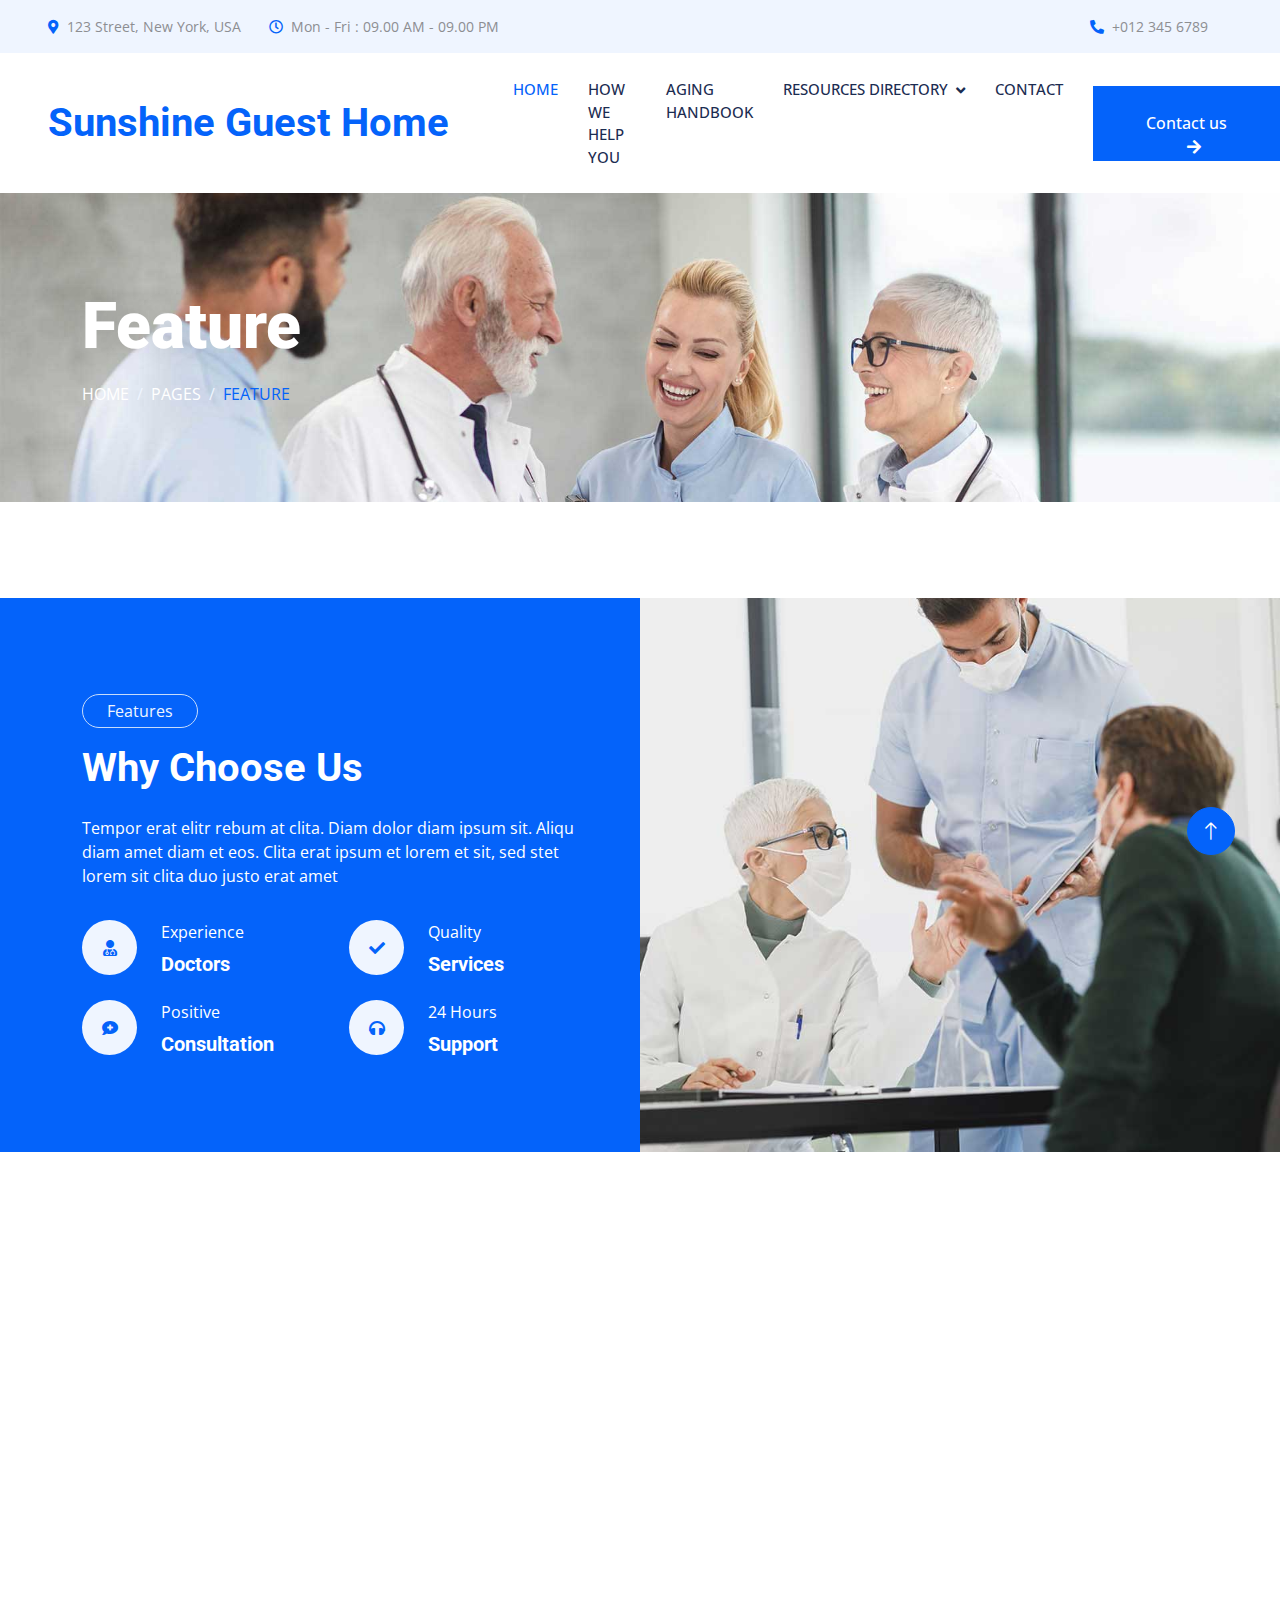
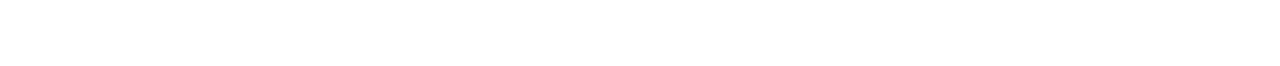
<file: feature.html>
<!DOCTYPE html>
<html lang="en">

<head>
    <meta charset="utf-8">
    <title>Klinik - Clinic Website Template</title>
    <meta content="width=device-width, initial-scale=1.0" name="viewport">
    <meta content="" name="keywords">
    <meta content="" name="description">

    <!-- Favicon -->
    <link href="img/favicon.ico" rel="icon">

    <!-- Google Web Fonts -->
    <link rel="preconnect" href="https://fonts.googleapis.com">
    <link rel="preconnect" href="https://fonts.gstatic.com" crossorigin>
    <link
        href="https://fonts.googleapis.com/css2?family=Open+Sans:wght@400;500&family=Roboto:wght@500;700;900&display=swap"
        rel="stylesheet">

    <!-- Icon Font Stylesheet -->
    <link href="https://cdnjs.cloudflare.com/ajax/libs/font-awesome/5.10.0/css/all.min.css" rel="stylesheet">
    <link href="https://cdn.jsdelivr.net/npm/bootstrap-icons@1.4.1/font/bootstrap-icons.css" rel="stylesheet">

    <!-- Libraries Stylesheet -->
    <link href="lib/animate/animate.min.css" rel="stylesheet">
    <link href="lib/owlcarousel/assets/owl.carousel.min.css" rel="stylesheet">
    <link href="lib/tempusdominus/css/tempusdominus-bootstrap-4.min.css" rel="stylesheet" />

    <!-- Customized Bootstrap Stylesheet -->
    <link href="css/bootstrap.min.css" rel="stylesheet">

    <!-- Template Stylesheet -->
    <link href="css/style.css" rel="stylesheet">
</head>

<body>
    <!-- Spinner Start -->
    <div id="spinner"
        class="show bg-white position-fixed translate-middle w-100 vh-100 top-50 start-50 d-flex align-items-center justify-content-center">
        <div class="spinner-grow text-primary" style="width: 3rem; height: 3rem;" role="status">
            <span class="sr-only">Loading...</span>
        </div>
    </div>
    <!-- Spinner End -->


    <!-- Topbar Start -->
    <div class="container-fluid bg-light p-0 wow fadeIn" data-wow-delay="0.1s">
        <div class="row gx-0 d-none d-lg-flex">
            <div class="col-lg-7 px-5 text-start">
                <div class="h-100 d-inline-flex align-items-center py-3 me-4">
                    <small class="fa fa-map-marker-alt text-primary me-2"></small>
                    <small>123 Street, New York, USA</small>
                </div>
                <div class="h-100 d-inline-flex align-items-center py-3">
                    <small class="far fa-clock text-primary me-2"></small>
                    <small>Mon - Fri : 09.00 AM - 09.00 PM</small>
                </div>
            </div>
            <div class="col-lg-5 px-5 text-end">
                <div class="h-100 d-inline-flex align-items-center py-3 me-4">
                    <small class="fa fa-phone-alt text-primary me-2"></small>
                    <small>+012 345 6789</small>
                </div>
                <!-- <div class="h-100 d-inline-flex align-items-center">
                    <a class="btn btn-sm-square rounded-circle bg-white text-primary me-1" href=""><i
                            class="fab fa-facebook-f"></i></a>
                    <a class="btn btn-sm-square rounded-circle bg-white text-primary me-1" href=""><i
                            class="fab fa-twitter"></i></a>
                    <a class="btn btn-sm-square rounded-circle bg-white text-primary me-1" href=""><i
                            class="fab fa-linkedin-in"></i></a>
                    <a class="btn btn-sm-square rounded-circle bg-white text-primary me-0" href=""><i
                            class="fab fa-instagram"></i></a>
                </div> -->
            </div>
        </div>
    </div>
    <!-- Topbar End -->


    <!-- Navbar Start -->
    <nav class="navbar navbar-expand-lg bg-white navbar-light sticky-top p-0 wow fadeIn" data-wow-delay="0.1s">
        <a href="index.html" class="navbar-brand d-flex align-items-center px-4 px-lg-5">
            <h1 class="m-0 text-primary"></i>Sunshine Guest Home</h1>
        </a>
        <button type="button" class="navbar-toggler me-4" data-bs-toggle="collapse" data-bs-target="#navbarCollapse">
            <span class="navbar-toggler-icon"></span>
        </button>
        <div class="collapse navbar-collapse" id="navbarCollapse">
            <div class="navbar-nav ms-auto p-4 p-lg-0">
                <a href="index.html" class="nav-item nav-link active">Home</a>
                <a href="about.html" class="nav-item nav-link">How We Help You
                </a>
                <a href="index.html" class="nav-item nav-link">Aging Handbook</a>
                <div class="nav-item dropdown">
                    <a href="#" class="nav-link dropdown-toggle" data-bs-toggle="dropdown">
                        Resources Directory</a>
                    <div class="dropdown-menu rounded-0 rounded-bottom m-0">
                        <a href="feature.html" class="dropdown-item"></a>
                        <a href="team.html" class="dropdown-item">Aging Advice Blog</a>
                        <a href="appointment.html" class="dropdown-item">Appointment</a>
                        <a href="testimonial.html" class="dropdown-item">Testimonial</a>
                        <!-- <a href="404.html" class="dropdown-item">404 Page</a> -->
                    </div>
                </div>
                <a href="contact.html" class="nav-item nav-link">Contact</a>
            </div>
            <a href="contact.html" class="btn btn-primary rounded-0 py-4 px-lg-5 d-none d-lg-block">Contact us<i
                    class="fa fa-arrow-right ms-3"></i></a>
        </div>
    </nav>
    <!-- Navbar End -->


    <!-- Page Header Start -->
    <div class="container-fluid page-header py-5 mb-5 wow fadeIn" data-wow-delay="0.1s">
        <div class="container py-5">
            <h1 class="display-3 text-white mb-3 animated slideInDown">Feature</h1>
            <nav aria-label="breadcrumb animated slideInDown">
                <ol class="breadcrumb text-uppercase mb-0">
                    <li class="breadcrumb-item"><a class="text-white" href="#">Home</a></li>
                    <li class="breadcrumb-item"><a class="text-white" href="#">Pages</a></li>
                    <li class="breadcrumb-item text-primary active" aria-current="page">Feature</li>
                </ol>
            </nav>
        </div>
    </div>
    <!-- Page Header End -->


    <!-- Feature Start -->
    <div class="container-fluid bg-primary overflow-hidden px-lg-0" style="margin: 6rem 0;">
        <div class="container feature px-lg-0">
            <div class="row g-0 mx-lg-0">
                <div class="col-lg-6 feature-text py-5 wow fadeIn" data-wow-delay="0.1s">
                    <div class="p-lg-5 ps-lg-0">
                        <p class="d-inline-block border rounded-pill text-light py-1 px-4">Features</p>
                        <h1 class="text-white mb-4">Why Choose Us</h1>
                        <p class="text-white mb-4 pb-2">Tempor erat elitr rebum at clita. Diam dolor diam ipsum sit.
                            Aliqu diam amet diam et eos. Clita erat ipsum et lorem et sit, sed stet lorem sit clita duo
                            justo erat amet</p>
                        <div class="row g-4">
                            <div class="col-6">
                                <div class="d-flex align-items-center">
                                    <div class="d-flex flex-shrink-0 align-items-center justify-content-center rounded-circle bg-light"
                                        style="width: 55px; height: 55px;">
                                        <i class="fa fa-user-md text-primary"></i>
                                    </div>
                                    <div class="ms-4">
                                        <p class="text-white mb-2">Experience</p>
                                        <h5 class="text-white mb-0">Doctors</h5>
                                    </div>
                                </div>
                            </div>
                            <div class="col-6">
                                <div class="d-flex align-items-center">
                                    <div class="d-flex flex-shrink-0 align-items-center justify-content-center rounded-circle bg-light"
                                        style="width: 55px; height: 55px;">
                                        <i class="fa fa-check text-primary"></i>
                                    </div>
                                    <div class="ms-4">
                                        <p class="text-white mb-2">Quality</p>
                                        <h5 class="text-white mb-0">Services</h5>
                                    </div>
                                </div>
                            </div>
                            <div class="col-6">
                                <div class="d-flex align-items-center">
                                    <div class="d-flex flex-shrink-0 align-items-center justify-content-center rounded-circle bg-light"
                                        style="width: 55px; height: 55px;">
                                        <i class="fa fa-comment-medical text-primary"></i>
                                    </div>
                                    <div class="ms-4">
                                        <p class="text-white mb-2">Positive</p>
                                        <h5 class="text-white mb-0">Consultation</h5>
                                    </div>
                                </div>
                            </div>
                            <div class="col-6">
                                <div class="d-flex align-items-center">
                                    <div class="d-flex flex-shrink-0 align-items-center justify-content-center rounded-circle bg-light"
                                        style="width: 55px; height: 55px;">
                                        <i class="fa fa-headphones text-primary"></i>
                                    </div>
                                    <div class="ms-4">
                                        <p class="text-white mb-2">24 Hours</p>
                                        <h5 class="text-white mb-0">Support</h5>
                                    </div>
                                </div>
                            </div>
                        </div>
                    </div>
                </div>
                <div class="col-lg-6 pe-lg-0 wow fadeIn" data-wow-delay="0.5s" style="min-height: 400px;">
                    <div class="position-relative h-100">
                        <img class="position-absolute img-fluid w-100 h-100" src="img/feature.jpg"
                            style="object-fit: cover;" alt="">
                    </div>
                </div>
            </div>
        </div>
    </div>
    <!-- Feature End -->


    <!-- Footer Start -->
    <div class="container-fluid bg-dark text-light footer mt-5 pt-5 wow fadeIn" data-wow-delay="0.1s">
        <div class="container py-5">
            <div class="row g-5">
                <div class="col-lg-3 col-md-6">
                    <h5 class="text-light mb-4">Address</h5>
                    <p class="mb-2"><i class="fa fa-map-marker-alt me-3"></i>123 Street, New York, USA</p>
                    <p class="mb-2"><i class="fa fa-phone-alt me-3"></i>+012 345 67890</p>
                    <p class="mb-2"><i class="fa fa-envelope me-3"></i>info@example.com</p>
                    <div class="d-flex pt-2">
                        <a class="btn btn-outline-light btn-social rounded-circle" href=""><i
                                class="fab fa-twitter"></i></a>
                        <a class="btn btn-outline-light btn-social rounded-circle" href=""><i
                                class="fab fa-facebook-f"></i></a>
                        <a class="btn btn-outline-light btn-social rounded-circle" href=""><i
                                class="fab fa-youtube"></i></a>
                        <a class="btn btn-outline-light btn-social rounded-circle" href=""><i
                                class="fab fa-linkedin-in"></i></a>
                    </div>
                </div>
                <div class="col-lg-3 col-md-6">
                    <h5 class="text-light mb-4">Services</h5>
                    <a class="btn btn-link" href="">Cardiology</a>
                    <a class="btn btn-link" href="">Pulmonary</a>
                    <a class="btn btn-link" href="">Neurology</a>
                    <a class="btn btn-link" href="">Orthopedics</a>
                    <a class="btn btn-link" href="">Laboratory</a>
                </div>
                <div class="col-lg-3 col-md-6">
                    <h5 class="text-light mb-4">Quick Links</h5>
                    <a class="btn btn-link" href="">About Us</a>
                    <a class="btn btn-link" href="">Contact Us</a>
                    <a class="btn btn-link" href="">Our Services</a>
                    <a class="btn btn-link" href="">Terms & Condition</a>
                    <a class="btn btn-link" href="">Support</a>
                </div>
                <div class="col-lg-3 col-md-6">
                    <h5 class="text-light mb-4">Newsletter</h5>
                    <p>Dolor amet sit justo amet elitr clita ipsum elitr est.</p>
                    <div class="position-relative mx-auto" style="max-width: 400px;">
                        <input class="form-control border-0 w-100 py-3 ps-4 pe-5" type="text" placeholder="Your email">
                        <button type="button"
                            class="btn btn-primary py-2 position-absolute top-0 end-0 mt-2 me-2">SignUp</button>
                    </div>
                </div>
            </div>
        </div>
        <div class="container">
            <div class="copyright">
                <div class="row">
                    <div class="col-md-6 text-center text-md-start mb-3 mb-md-0">
                        &copy; <a class="border-bottom" href="#">Your Site Name</a>, All Right Reserved.
                    </div>
                    <div class="col-md-6 text-center text-md-end">
                        <!--/*** This template is free as long as you keep the footer author’s credit link/attribution link/backlink. If you'd like to use the template without the footer author’s credit link/attribution link/backlink, you can purchase the Credit Removal License from "https://htmlcodex.com/credit-removal". Thank you for your support. ***/-->
                        Designed By <a class="border-bottom" href="https://htmlcodex.com">HTML Codex</a>
                    </div>
                </div>
            </div>
        </div>
    </div>
    <!-- Footer End -->


    <!-- Back to Top -->
    <a href="#" class="btn btn-lg btn-primary btn-lg-square rounded-circle back-to-top"><i
            class="bi bi-arrow-up"></i></a>


    <!-- JavaScript Libraries -->
    <script src="https://code.jquery.com/jquery-3.4.1.min.js"></script>
    <script src="https://cdn.jsdelivr.net/npm/bootstrap@5.0.0/dist/js/bootstrap.bundle.min.js"></script>
    <script src="lib/wow/wow.min.js"></script>
    <script src="lib/easing/easing.min.js"></script>
    <script src="lib/waypoints/waypoints.min.js"></script>
    <script src="lib/counterup/counterup.min.js"></script>
    <script src="lib/owlcarousel/owl.carousel.min.js"></script>
    <script src="lib/tempusdominus/js/moment.min.js"></script>
    <script src="lib/tempusdominus/js/moment-timezone.min.js"></script>
    <script src="lib/tempusdominus/js/tempusdominus-bootstrap-4.min.js"></script>

    <!-- Template Javascript -->
    <script src="js/main.js"></script>
</body>

</html>
</file>
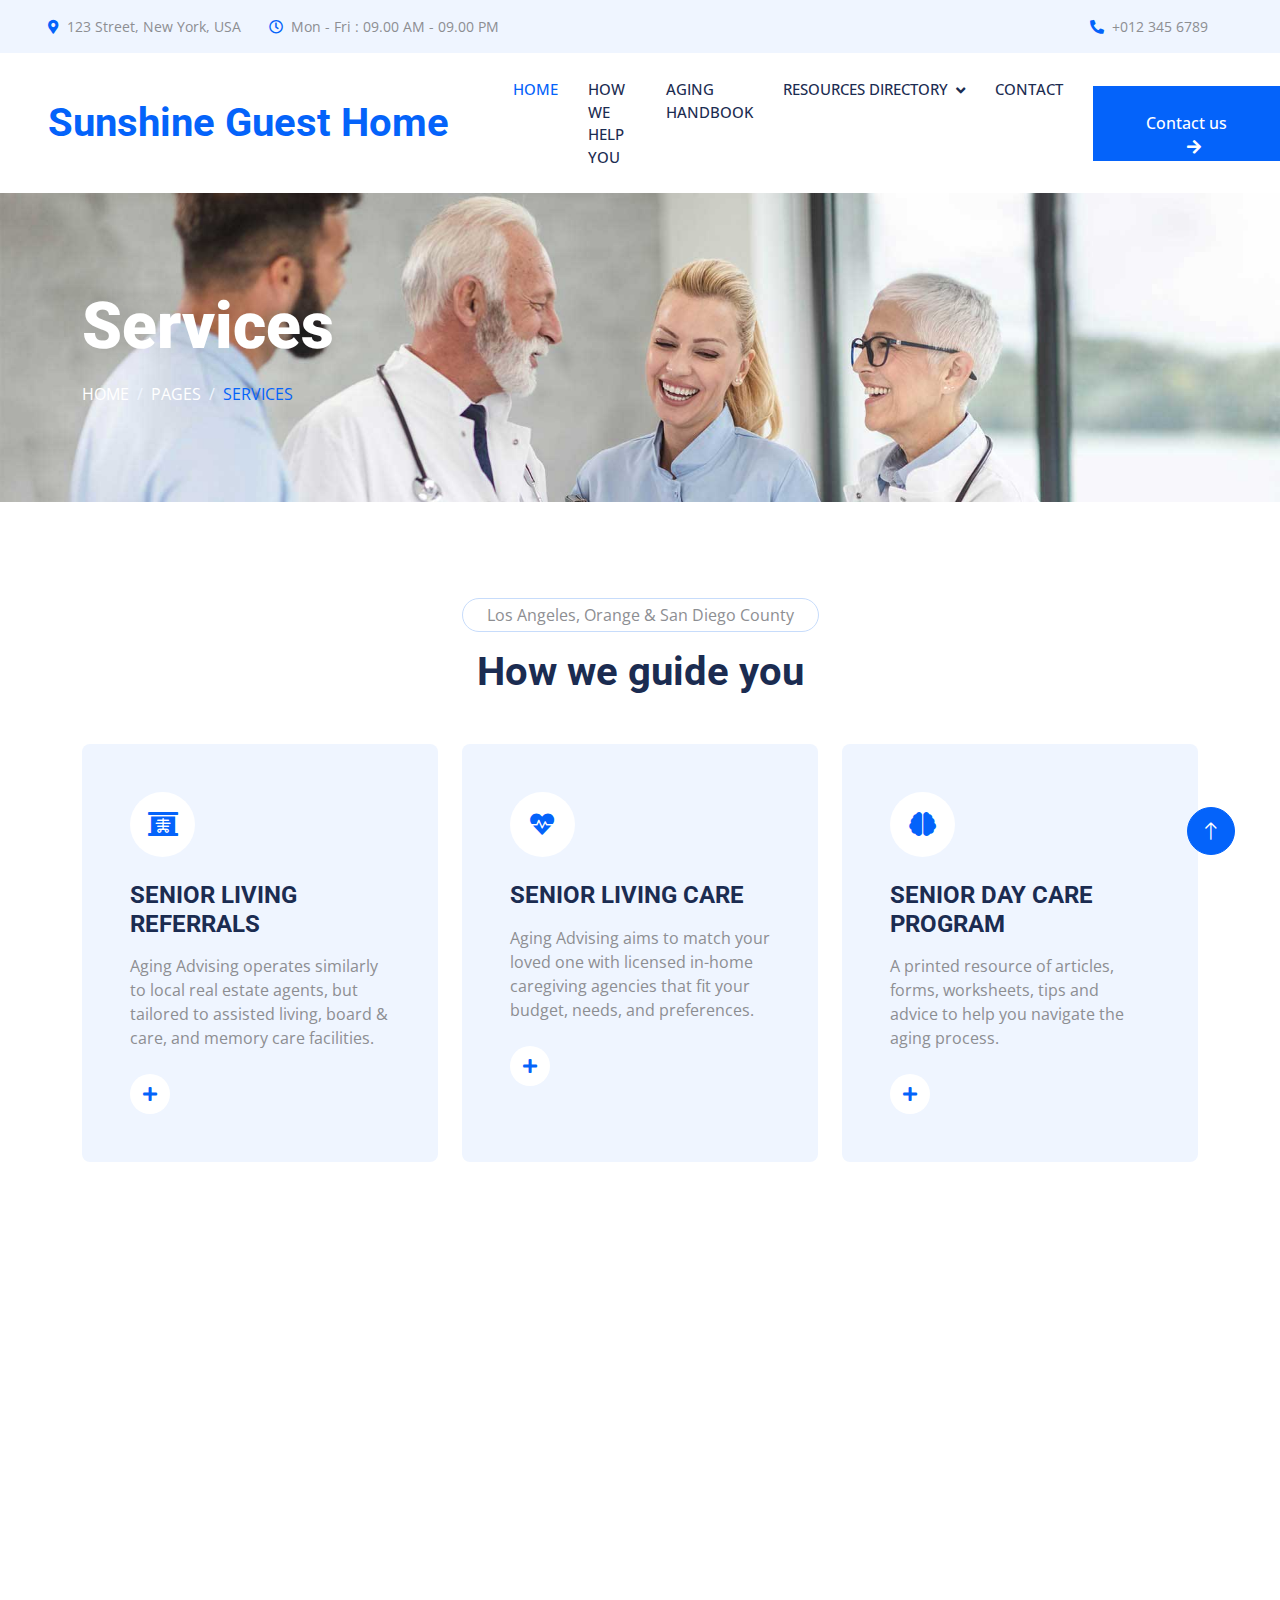
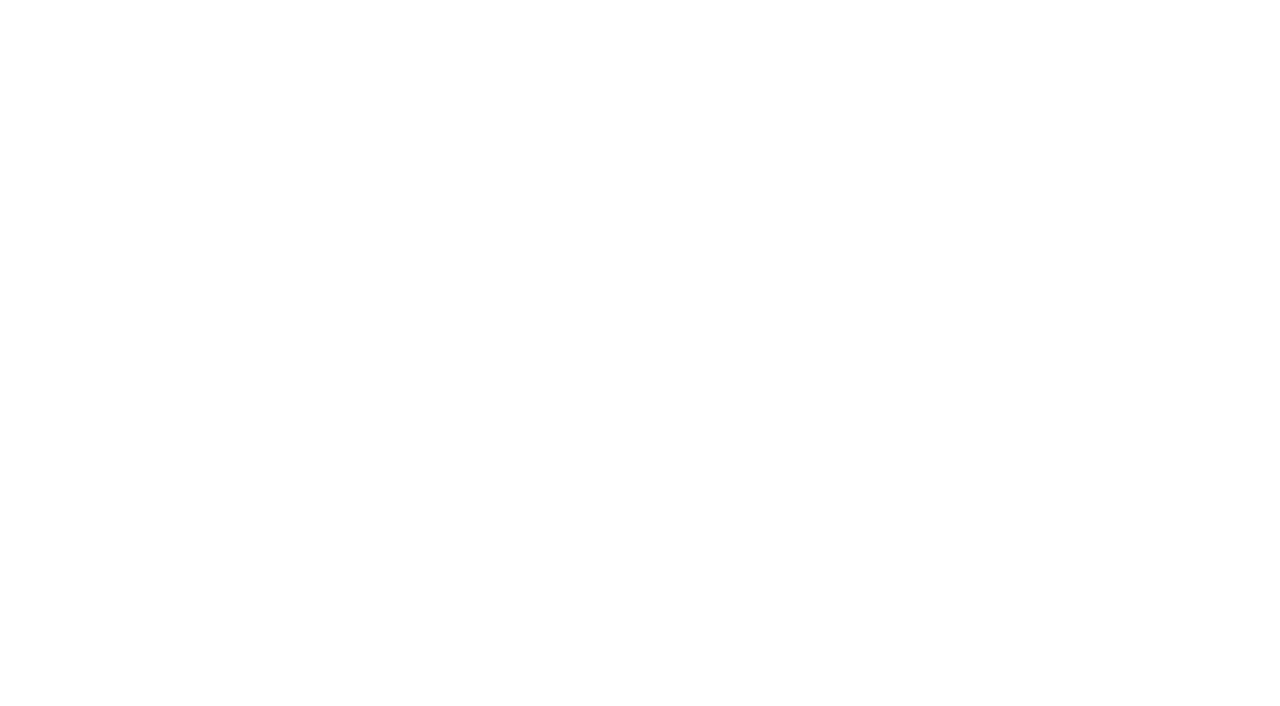
<file: service.html>
<!DOCTYPE html>
<html lang="en">

<head>
    <meta charset="utf-8">
    <title>Klinik - Clinic Website Template</title>
    <meta content="width=device-width, initial-scale=1.0" name="viewport">
    <meta content="" name="keywords">
    <meta content="" name="description">

    <!-- Favicon -->
    <link href="img/favicon.ico" rel="icon">

    <!-- Google Web Fonts -->
    <link rel="preconnect" href="https://fonts.googleapis.com">
    <link rel="preconnect" href="https://fonts.gstatic.com" crossorigin>
    <link
        href="https://fonts.googleapis.com/css2?family=Open+Sans:wght@400;500&family=Roboto:wght@500;700;900&display=swap"
        rel="stylesheet">

    <!-- Icon Font Stylesheet -->
    <link href="https://cdnjs.cloudflare.com/ajax/libs/font-awesome/5.10.0/css/all.min.css" rel="stylesheet">
    <link href="https://cdn.jsdelivr.net/npm/bootstrap-icons@1.4.1/font/bootstrap-icons.css" rel="stylesheet">

    <!-- Libraries Stylesheet -->
    <link href="lib/animate/animate.min.css" rel="stylesheet">
    <link href="lib/owlcarousel/assets/owl.carousel.min.css" rel="stylesheet">
    <link href="lib/tempusdominus/css/tempusdominus-bootstrap-4.min.css" rel="stylesheet" />

    <!-- Customized Bootstrap Stylesheet -->
    <link href="css/bootstrap.min.css" rel="stylesheet">

    <!-- Template Stylesheet -->
    <link href="css/style.css" rel="stylesheet">
</head>

<body>
    <!-- Spinner Start -->
    <div id="spinner"
        class="show bg-white position-fixed translate-middle w-100 vh-100 top-50 start-50 d-flex align-items-center justify-content-center">
        <div class="spinner-grow text-primary" style="width: 3rem; height: 3rem;" role="status">
            <span class="sr-only">Loading...</span>
        </div>
    </div>
    <!-- Spinner End -->


    <!-- Topbar Start -->
    <div class="container-fluid bg-light p-0 wow fadeIn" data-wow-delay="0.1s">
        <div class="row gx-0 d-none d-lg-flex">
            <div class="col-lg-7 px-5 text-start">
                <div class="h-100 d-inline-flex align-items-center py-3 me-4">
                    <small class="fa fa-map-marker-alt text-primary me-2"></small>
                    <small>123 Street, New York, USA</small>
                </div>
                <div class="h-100 d-inline-flex align-items-center py-3">
                    <small class="far fa-clock text-primary me-2"></small>
                    <small>Mon - Fri : 09.00 AM - 09.00 PM</small>
                </div>
            </div>
            <div class="col-lg-5 px-5 text-end">
                <div class="h-100 d-inline-flex align-items-center py-3 me-4">
                    <small class="fa fa-phone-alt text-primary me-2"></small>
                    <small>+012 345 6789</small>
                </div>
                <!-- <div class="h-100 d-inline-flex align-items-center">
                    <a class="btn btn-sm-square rounded-circle bg-white text-primary me-1" href=""><i
                            class="fab fa-facebook-f"></i></a>
                    <a class="btn btn-sm-square rounded-circle bg-white text-primary me-1" href=""><i
                            class="fab fa-twitter"></i></a>
                    <a class="btn btn-sm-square rounded-circle bg-white text-primary me-1" href=""><i
                            class="fab fa-linkedin-in"></i></a>
                    <a class="btn btn-sm-square rounded-circle bg-white text-primary me-0" href=""><i
                            class="fab fa-instagram"></i></a>
                </div> -->
            </div>
        </div>
    </div>
    <!-- Topbar End -->


    <!-- Navbar Start -->
    <nav class="navbar navbar-expand-lg bg-white navbar-light sticky-top p-0 wow fadeIn" data-wow-delay="0.1s">
        <a href="index.html" class="navbar-brand d-flex align-items-center px-4 px-lg-5">
            <h1 class="m-0 text-primary"></i>Sunshine Guest Home</h1>
        </a>
        <button type="button" class="navbar-toggler me-4" data-bs-toggle="collapse" data-bs-target="#navbarCollapse">
            <span class="navbar-toggler-icon"></span>
        </button>
        <div class="collapse navbar-collapse" id="navbarCollapse">
            <div class="navbar-nav ms-auto p-4 p-lg-0">
                <a href="index.html" class="nav-item nav-link active">Home</a>
                <a href="about.html" class="nav-item nav-link">How We Help You
                </a>
                <a href="index.html" class="nav-item nav-link">Aging Handbook</a>
                <div class="nav-item dropdown">
                    <a href="#" class="nav-link dropdown-toggle" data-bs-toggle="dropdown">
                        Resources Directory</a>
                    <div class="dropdown-menu rounded-0 rounded-bottom m-0">
                        <a href="feature.html" class="dropdown-item"></a>
                        <a href="team.html" class="dropdown-item">Aging Advice Blog</a>
                        <a href="appointment.html" class="dropdown-item">Appointment</a>
                        <a href="testimonial.html" class="dropdown-item">Testimonial</a>
                        <!-- <a href="404.html" class="dropdown-item">404 Page</a> -->
                    </div>
                </div>
                <a href="contact.html" class="nav-item nav-link">Contact</a>
            </div>
            <a href="contact.html" class="btn btn-primary rounded-0 py-4 px-lg-5 d-none d-lg-block">Contact us<i
                    class="fa fa-arrow-right ms-3"></i></a>
        </div>
    </nav>
    <!-- Navbar End -->


    <!-- Page Header Start -->
    <div class="container-fluid page-header py-5 mb-5 wow fadeIn" data-wow-delay="0.1s">
        <div class="container py-5">
            <h1 class="display-3 text-white mb-3 animated slideInDown">Services</h1>
            <nav aria-label="breadcrumb animated slideInDown">
                <ol class="breadcrumb text-uppercase mb-0">
                    <li class="breadcrumb-item"><a class="text-white" href="#">Home</a></li>
                    <li class="breadcrumb-item"><a class="text-white" href="#">Pages</a></li>
                    <li class="breadcrumb-item text-primary active" aria-current="page">Services</li>
                </ol>
            </nav>
        </div>
    </div>
    <!-- Page Header End -->


    <!-- Service Start -->
    <div class="container-xxl py-5">
        <div class="container">
            <div class="text-center mx-auto mb-5 wow fadeInUp" data-wow-delay="0.1s" style="max-width: 600px;">
                <p class="d-inline-block border rounded-pill py-1 px-4">Los Angeles, Orange & San Diego County
                </p>
                <h1>How we guide you</h1>
            </div>
            <div class="row g-4">
                <div class="col-lg-4 col-md-6 wow fadeInUp" data-wow-delay="0.1s">
                    <div class="service-item bg-light rounded h-100 p-5">
                        <div class="d-inline-flex align-items-center justify-content-center bg-white rounded-circle mb-4"
                            style="width: 65px; height: 65px;">
                            <i class="fa fa-x-ray text-primary fs-4"></i>
                        </div>
                        <h4 class="mb-3">SENIOR LIVING REFERRALS</h4>
                        <p class="mb-4">
                            Aging Advising operates similarly to local real estate agents, but tailored to assisted
                            living, board & care, and memory care facilities. </p>
                        <a class="btn" href=""><i class="fa fa-plus text-primary me-3"></i>Read More</a>
                    </div>
                </div>
                <div class="col-lg-4 col-md-6 wow fadeInUp" data-wow-delay="0.3s">
                    <div class="service-item bg-light rounded h-100 p-5">
                        <div class="d-inline-flex align-items-center justify-content-center bg-white rounded-circle mb-4"
                            style="width: 65px; height: 65px;">
                            <i class="fa fa-heartbeat text-primary fs-4"></i>

                        </div>
                        <h4 class="mb-3">SENIOR LIVING CARE</h4>
                        <p class="mb-4">
                            Aging Advising aims to match your loved one with licensed in-home caregiving agencies that
                            fit your budget, needs, and preferences. </p>
                        <a class="btn" href=""><i class="fa fa-plus text-primary me-3"></i>Read More</a>
                    </div>
                </div>
                <div class="col-lg-4 col-md-6 wow fadeInUp" data-wow-delay="0.5s">
                    <div class="service-item bg-light rounded h-100 p-5">
                        <div class="d-inline-flex align-items-center justify-content-center bg-white rounded-circle mb-4"
                            style="width: 65px; height: 65px;">
                            <i class="fa fa-brain text-primary fs-4"></i>
                        </div>
                        <h4 class="mb-3">SENIOR DAY CARE PROGRAM</h4>
                        <p class="mb-4">
                            A printed resource of articles, forms, worksheets, tips and advice to help you navigate the
                            aging process. </p>
                        <a class="btn" href=""><i class="fa fa-plus text-primary me-3"></i>Read More</a>
                    </div>
                </div>
                <!-- <div class="col-lg-4 col-md-6 wow fadeInUp" data-wow-delay="0.1s">
                    <div class="service-item bg-light rounded h-100 p-5">
                        <div class="d-inline-flex align-items-center justify-content-center bg-white rounded-circle mb-4"
                            style="width: 65px; height: 65px;">
                            <i class="fa fa-wheelchair text-primary fs-4"></i>
                        </div>
                        <h4 class="mb-3">Orthopedics</h4>
                        <p class="mb-4">Erat ipsum justo amet duo et elitr dolor, est duo duo eos lorem sed diam stet
                            diam sed stet.</p>
                        <a class="btn" href=""><i class="fa fa-plus text-primary me-3"></i>Read More</a>
                    </div>
                </div>
                <div class="col-lg-4 col-md-6 wow fadeInUp" data-wow-delay="0.3s">
                    <div class="service-item bg-light rounded h-100 p-5">
                        <div class="d-inline-flex align-items-center justify-content-center bg-white rounded-circle mb-4"
                            style="width: 65px; height: 65px;">
                            <i class="fa fa-tooth text-primary fs-4"></i>
                        </div>
                        <h4 class="mb-3">Dental Surgery</h4>
                        <p class="mb-4">Erat ipsum justo amet duo et elitr dolor, est duo duo eos lorem sed diam stet
                            diam sed stet.</p>
                        <a class="btn" href=""><i class="fa fa-plus text-primary me-3"></i>Read More</a>
                    </div>
                </div>
                <div class="col-lg-4 col-md-6 wow fadeInUp" data-wow-delay="0.5s">
                    <div class="service-item bg-light rounded h-100 p-5">
                        <div class="d-inline-flex align-items-center justify-content-center bg-white rounded-circle mb-4"
                            style="width: 65px; height: 65px;">
                            <i class="fa fa-vials text-primary fs-4"></i>
                        </div>
                        <h4 class="mb-3">Laboratory</h4>
                        <p class="mb-4">Erat ipsum justo amet duo et elitr dolor, est duo duo eos lorem sed diam stet
                            diam sed stet.</p>
                        <a class="btn" href=""><i class="fa fa-plus text-primary me-3"></i>Read More</a>
                    </div>
                </div> -->
            </div>
        </div>
    </div>
    <!-- Service End -->


    <!-- Appointment Start -->
    <div class="container-xxl py-5">
        <div class="container">
            <div class="row g-5">
                <div class="col-lg-6 wow fadeInUp" data-wow-delay="0.1s">
                    <p class="d-inline-block border rounded-pill py-1 px-4">Appointment</p>
                    <h1 class="mb-4">Get help today</h1>
                    <p class="mb-4">We would love to speak with you.
                        Feel free to reach out using the form below
                        or call us at
                    </p>
                    <div class="bg-light rounded d-flex align-items-center p-5 mb-4">
                        <div class="d-flex flex-shrink-0 align-items-center justify-content-center rounded-circle bg-white"
                            style="width: 55px; height: 55px;">
                            <i class="fa fa-phone-alt text-primary"></i>
                        </div>
                        <div class="ms-4">
                            <p class="mb-2">Call Us Now</p>
                            <h5 class="mb-0">(714) 975 6523</h5>
                        </div>
                    </div>
                    <div class="bg-light rounded d-flex align-items-center p-5">
                        <div class="d-flex flex-shrink-0 align-items-center justify-content-center rounded-circle bg-white"
                            style="width: 55px; height: 55px;">
                            <i class="fa fa-envelope-open text-primary"></i>
                        </div>
                        <div class="ms-4">
                            <p class="mb-2">Mail Us Now</p>
                            <h5 class="mb-0">sunshinehomecare924@gmail.com</h5>
                        </div>
                    </div>
                </div>
                <div class="col-lg-6 wow fadeInUp" data-wow-delay="0.5s">
                    <div class="bg-light rounded h-100 d-flex align-items-center p-5">
                        <form>
                            <div class="row g-3">
                                <div class="col-12 col-sm-6">
                                    <input type="text" class="form-control border-0" placeholder="Your Name"
                                        style="height: 55px;">
                                </div>
                                <div class="col-12 col-sm-6">
                                    <input type="email" class="form-control border-0" placeholder="Your Email"
                                        style="height: 55px;">
                                </div>
                                <div class="col-12 col-sm-6">
                                    <input type="text" class="form-control border-0" placeholder="Your Phone"
                                        style="height: 55px;">
                                </div>
                                <div class="col-12 col-sm-6">
                                    <select class="form-select border-0" style="height: 55px;">
                                        <option selected>I need to find senior <living></living>
                                        </option>
                                        <option value="1">I need to hire a caregiver</option>
                                        <option value="2"> I have questions about the Aring Handbook</option>
                                        <option value="3">Something else</option>
                                    </select>
                                </div>

                                <div class="col-12">
                                    <button class="btn btn-primary w-100 py-3" type="submit">Send Now</button>
                                </div>
                            </div>
                        </form>
                    </div>
                </div>
            </div>
        </div>
    </div>
    <!-- Appointment End -->


    <!-- Testimonial Start -->
    <!-- <div class="container-xxl py-5">
        <div class="container">
            <div class="text-center mx-auto mb-5 wow fadeInUp" data-wow-delay="0.1s" style="max-width: 600px;">
                <p class="d-inline-block border rounded-pill py-1 px-4">Testimonial</p>
                <h1>What Say Our Patients!</h1>
            </div>
            <div class="owl-carousel testimonial-carousel wow fadeInUp" data-wow-delay="0.1s">
                <div class="testimonial-item text-center">
                    <img class="img-fluid bg-light rounded-circle p-2 mx-auto mb-4" src="img/testimonial-1.jpg"
                        style="width: 100px; height: 100px;">
                    <div class="testimonial-text rounded text-center p-4">
                        <p>Clita clita tempor justo dolor ipsum amet kasd amet duo justo duo duo labore sed sed. Magna
                            ut diam sit et amet stet eos sed clita erat magna elitr erat sit sit erat at rebum justo sea
                            clita.</p>
                        <h5 class="mb-1">Patient Name</h5>
                        <span class="fst-italic">Profession</span>
                    </div>
                </div>
                <div class="testimonial-item text-center">
                    <img class="img-fluid bg-light rounded-circle p-2 mx-auto mb-4" src="img/testimonial-2.jpg"
                        style="width: 100px; height: 100px;">
                    <div class="testimonial-text rounded text-center p-4">
                        <p>Clita clita tempor justo dolor ipsum amet kasd amet duo justo duo duo labore sed sed. Magna
                            ut diam sit et amet stet eos sed clita erat magna elitr erat sit sit erat at rebum justo sea
                            clita.</p>
                        <h5 class="mb-1">Patient Name</h5>
                        <span class="fst-italic">Profession</span>
                    </div>
                </div>
                <div class="testimonial-item text-center">
                    <img class="img-fluid bg-light rounded-circle p-2 mx-auto mb-4" src="img/testimonial-3.jpg"
                        style="width: 100px; height: 100px;">
                    <div class="testimonial-text rounded text-center p-4">
                        <p>Clita clita tempor justo dolor ipsum amet kasd amet duo justo duo duo labore sed sed. Magna
                            ut diam sit et amet stet eos sed clita erat magna elitr erat sit sit erat at rebum justo sea
                            clita.</p>
                        <h5 class="mb-1">Patient Name</h5>
                        <span class="fst-italic">Profession</span>
                    </div>
                </div>
            </div>
        </div>
    </div> -->
    <!-- Testimonial End -->


    <!-- Footer Start -->
    <div class="container-fluid bg-dark text-light footer mt-5 pt-5 wow fadeIn" data-wow-delay="0.1s">
        <div class="container py-5">
            <div class="row g-5">
                <div class="col-lg-3 col-md-6">
                    <h5 class="text-light mb-4">Address</h5>
                    <p class="mb-2"><i class="fa fa-map-marker-alt me-3"></i>10188 CARDINAL AVE FOUNTIAN VALLEY, CA
                        92708</p>
                    <p class="mb-2"><i class="fa fa-phone-alt me-3"></i>(714) 975 6523</p>
                    <p class="mb-2"><i class="fa fa-envelope me-3"></i>sunshinehomecare924@gmail.com</p>
                    <div class="d-flex pt-2">
                        <a class="btn btn-outline-light btn-social rounded-circle" href=""><i
                                class="fab fa-twitter"></i></a>
                        <a class="btn btn-outline-light btn-social rounded-circle" href=""><i
                                class="fab fa-facebook-f"></i></a>
                        <a class="btn btn-outline-light btn-social rounded-circle" href=""><i
                                class="fab fa-youtube"></i></a>
                        <a class="btn btn-outline-light btn-social rounded-circle" href=""><i
                                class="fab fa-linkedin-in"></i></a>
                    </div>
                </div>
                <div class="col-lg-3 col-md-6">
                    <h5 class="text-light mb-4">Services</h5>
                    <a class="btn btn-link" href="">Cardiology</a>
                    <a class="btn btn-link" href="">Pulmonary</a>
                    <a class="btn btn-link" href="">Neurology</a>
                    <a class="btn btn-link" href="">Orthopedics</a>
                    <a class="btn btn-link" href="">Laboratory</a>
                </div>
                <div class="col-lg-3 col-md-6">
                    <h5 class="text-light mb-4">Quick Links</h5>
                    <a class="btn btn-link" href="">About Us</a>
                    <a class="btn btn-link" href="">Contact Us</a>
                    <a class="btn btn-link" href="">Our Services</a>
                    <a class="btn btn-link" href="">Terms & Condition</a>
                    <a class="btn btn-link" href="">Support</a>
                </div>
                <div class="col-lg-3 col-md-6">
                    <h5 class="text-light mb-4">Newsletter</h5>
                    <p>Dolor amet sit justo amet elitr clita ipsum elitr est.</p>
                    <div class="position-relative mx-auto" style="max-width: 400px;">
                        <input class="form-control border-0 w-100 py-3 ps-4 pe-5" type="text" placeholder="Your email">
                        <button type="button"
                            class="btn btn-primary py-2 position-absolute top-0 end-0 mt-2 me-2">SignUp</button>
                    </div>
                </div>
            </div>
        </div>
        <div class="container">
            <div class="copyright">
                <div class="row">
                    <div class="col-md-6 text-center text-md-start mb-3 mb-md-0">
                    </div>
                    <div class="col-md-6 text-center text-md-end">
                        <!--/*** This template is free as long as you keep the footer author’s credit link/attribution link/backlink. If you'd like to use the template without the footer author’s credit link/attribution link/backlink, you can purchase the Credit Removal License from "https://htmlcodex.com/credit-removal". Thank you for your support. ***/-->
                    </div>
                </div>
            </div>
        </div>
    </div>
    <!-- Footer End -->


    <!-- Back to Top -->
    <a href="#" class="btn btn-lg btn-primary btn-lg-square rounded-circle back-to-top"><i
            class="bi bi-arrow-up"></i></a>


    <!-- JavaScript Libraries -->
    <script src="https://code.jquery.com/jquery-3.4.1.min.js"></script>
    <script src="https://cdn.jsdelivr.net/npm/bootstrap@5.0.0/dist/js/bootstrap.bundle.min.js"></script>
    <script src="lib/wow/wow.min.js"></script>
    <script src="lib/easing/easing.min.js"></script>
    <script src="lib/waypoints/waypoints.min.js"></script>
    <script src="lib/counterup/counterup.min.js"></script>
    <script src="lib/owlcarousel/owl.carousel.min.js"></script>
    <script src="lib/tempusdominus/js/moment.min.js"></script>
    <script src="lib/tempusdominus/js/moment-timezone.min.js"></script>
    <script src="lib/tempusdominus/js/tempusdominus-bootstrap-4.min.js"></script>

    <!-- Template Javascript -->
    <script src="js/main.js"></script>
</body>

</html>
</file>
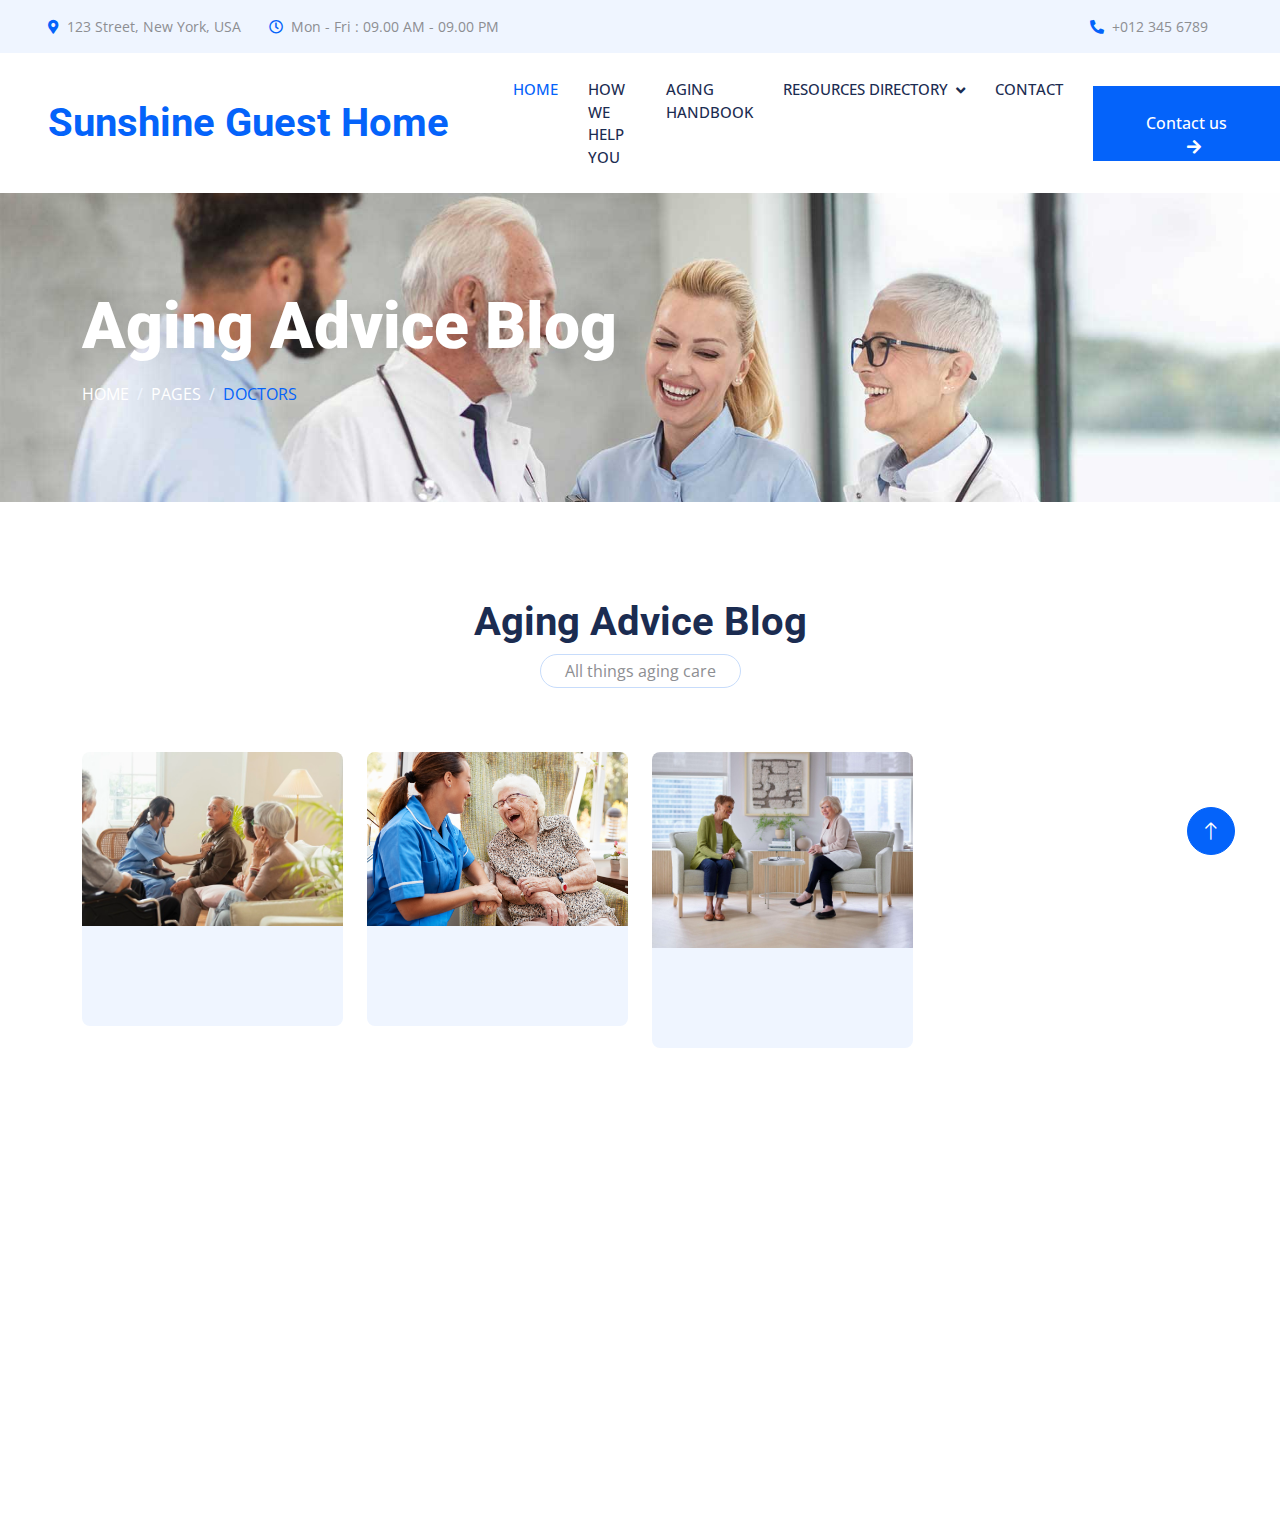
<file: team.html>
<!DOCTYPE html>
<html lang="en">

<head>
    <meta charset="utf-8">
    <title>Sunshine Guest Home
    </title>
    <meta content="width=device-width, initial-scale=1.0" name="viewport">
    <meta content="" name="keywords">
    <meta content="" name="description">

    <!-- Favicon -->
    <link href="img/favicon.ico" rel="icon">

    <!-- Google Web Fonts -->
    <link rel="preconnect" href="https://fonts.googleapis.com">
    <link rel="preconnect" href="https://fonts.gstatic.com" crossorigin>
    <link
        href="https://fonts.googleapis.com/css2?family=Open+Sans:wght@400;500&family=Roboto:wght@500;700;900&display=swap"
        rel="stylesheet">

    <!-- Icon Font Stylesheet -->
    <link href="https://cdnjs.cloudflare.com/ajax/libs/font-awesome/5.10.0/css/all.min.css" rel="stylesheet">
    <link href="https://cdn.jsdelivr.net/npm/bootstrap-icons@1.4.1/font/bootstrap-icons.css" rel="stylesheet">

    <!-- Libraries Stylesheet -->
    <link href="lib/animate/animate.min.css" rel="stylesheet">
    <link href="lib/owlcarousel/assets/owl.carousel.min.css" rel="stylesheet">
    <link href="lib/tempusdominus/css/tempusdominus-bootstrap-4.min.css" rel="stylesheet" />

    <!-- Customized Bootstrap Stylesheet -->
    <link href="css/bootstrap.min.css" rel="stylesheet">

    <!-- Template Stylesheet -->
    <link href="css/style.css" rel="stylesheet">
</head>

<body>
    <!-- Spinner Start -->
    <div id="spinner"
        class="show bg-white position-fixed translate-middle w-100 vh-100 top-50 start-50 d-flex align-items-center justify-content-center">
        <div class="spinner-grow text-primary" style="width: 3rem; height: 3rem;" role="status">
            <span class="sr-only">Loading...</span>
        </div>
    </div>
    <!-- Spinner End -->


    <!-- Topbar Start -->
    <div class="container-fluid bg-light p-0 wow fadeIn" data-wow-delay="0.1s">
        <div class="row gx-0 d-none d-lg-flex">
            <div class="col-lg-7 px-5 text-start">
                <div class="h-100 d-inline-flex align-items-center py-3 me-4">
                    <small class="fa fa-map-marker-alt text-primary me-2"></small>
                    <small>123 Street, New York, USA</small>
                </div>
                <div class="h-100 d-inline-flex align-items-center py-3">
                    <small class="far fa-clock text-primary me-2"></small>
                    <small>Mon - Fri : 09.00 AM - 09.00 PM</small>
                </div>
            </div>
            <div class="col-lg-5 px-5 text-end">
                <div class="h-100 d-inline-flex align-items-center py-3 me-4">
                    <small class="fa fa-phone-alt text-primary me-2"></small>
                    <small>+012 345 6789</small>
                </div>
                <!-- <div class="h-100 d-inline-flex align-items-center">
                    <a class="btn btn-sm-square rounded-circle bg-white text-primary me-1" href=""><i
                            class="fab fa-facebook-f"></i></a>
                    <a class="btn btn-sm-square rounded-circle bg-white text-primary me-1" href=""><i
                            class="fab fa-twitter"></i></a>
                    <a class="btn btn-sm-square rounded-circle bg-white text-primary me-1" href=""><i
                            class="fab fa-linkedin-in"></i></a>
                    <a class="btn btn-sm-square rounded-circle bg-white text-primary me-0" href=""><i
                            class="fab fa-instagram"></i></a>
                </div> -->
            </div>
        </div>
    </div>
    <!-- Topbar End -->


    <!-- Navbar Start -->
    <nav class="navbar navbar-expand-lg bg-white navbar-light sticky-top p-0 wow fadeIn" data-wow-delay="0.1s">
        <a href="index.html" class="navbar-brand d-flex align-items-center px-4 px-lg-5">
            <h1 class="m-0 text-primary"></i>Sunshine Guest Home</h1>
        </a>
        <button type="button" class="navbar-toggler me-4" data-bs-toggle="collapse" data-bs-target="#navbarCollapse">
            <span class="navbar-toggler-icon"></span>
        </button>
        <div class="collapse navbar-collapse" id="navbarCollapse">
            <div class="navbar-nav ms-auto p-4 p-lg-0">
                <a href="index.html" class="nav-item nav-link active">Home</a>
                <a href="about.html" class="nav-item nav-link">How We Help You
                </a>
                <a href="index.html" class="nav-item nav-link">Aging Handbook</a>
                <div class="nav-item dropdown">
                    <a href="#" class="nav-link dropdown-toggle" data-bs-toggle="dropdown">
                        Resources Directory</a>
                    <div class="dropdown-menu rounded-0 rounded-bottom m-0">
                        <a href="feature.html" class="dropdown-item"></a>
                        <a href="team.html" class="dropdown-item">Aging Advice Blog</a>
                        <a href="appointment.html" class="dropdown-item">Appointment</a>
                        <a href="testimonial.html" class="dropdown-item">Testimonial</a>
                        <!-- <a href="404.html" class="dropdown-item">404 Page</a> -->
                    </div>
                </div>
                <a href="contact.html" class="nav-item nav-link">Contact</a>
            </div>
            <a href="contact.html" class="btn btn-primary rounded-0 py-4 px-lg-5 d-none d-lg-block">Contact us<i
                    class="fa fa-arrow-right ms-3"></i></a>
        </div>
    </nav>
    <!-- Navbar End -->


    <!-- Page Header Start -->
    <div class="container-fluid page-header py-5 mb-5 wow fadeIn" data-wow-delay="0.1s">
        <div class="container py-5">
            <h1 class="display-3 text-white mb-3 animated slideInDown">Aging Advice Blog</h1>
            <nav aria-label="breadcrumb animated slideInDown">
                <ol class="breadcrumb text-uppercase mb-0">
                    <li class="breadcrumb-item"><a class="text-white" href="#">Home</a></li>
                    <li class="breadcrumb-item"><a class="text-white" href="#">Pages</a></li>
                    <li class="breadcrumb-item text-primary active" aria-current="page">Doctors</li>
                </ol>
            </nav>
        </div>
    </div>
    <!-- Page Header End -->


    <!-- Team Start -->
    <div class="container-xxl py-5">
        <div class="container">
            <div class="text-center mx-auto mb-5 wow fadeInUp" data-wow-delay="0.1s" style="max-width: 600px;">

                <h1>Aging Advice Blog
                </h1>
                <p class="d-inline-block border rounded-pill py-1 px-4">All things aging care
                </p>
            </div>
            <div class="row g-4">
                <div class="col-lg-3 col-md-6 wow fadeInUp" data-wow-delay="0.3s">
                    <div class="team-item position-relative rounded overflow-hidden">
                        <div class="overflow-hidden">
                            <img class="img-fluid" src="img/img-6.jpg" alt="">
                        </div>
                        <div class="team-text bg-light text-center p-4">
                           
                        </div>
                    </div>
                </div>
                <div class="col-lg-3 col-md-6 wow fadeInUp" data-wow-delay="0.5s">
                    <div class="team-item position-relative rounded overflow-hidden">
                        <div class="overflow-hidden">
                            <img class="img-fluid" src="img/img-7.jpg" alt="">
                        </div>
                        <div class="team-text bg-light text-center p-4">
                           
                        </div>
                    </div>
                </div>
                <div class="col-lg-3 col-md-6 wow fadeInUp" data-wow-delay="0.5s">
                    <div class="team-item position-relative rounded overflow-hidden">
                        <div class="overflow-hidden">
                            <img class="img-fluid" src="img/img-4.jpg" alt="">
                        </div>
                        <div class="team-text bg-light text-center p-4">
                            
                        </div>
                    </div>
                </div>

            </div>
        </div>
    </div>
    <!-- Team End -->


    <!-- Footer Start -->
    <div class="container-fluid bg-dark text-light footer mt-5 pt-5 wow fadeIn" data-wow-delay="0.1s">
        <div class="container py-5">
            <div class="row g-5">
                <div class="col-lg-3 col-md-6">
                    <h5 class="text-light mb-4">Address</h5>
                    <p class="mb-2"><i class="fa fa-map-marker-alt me-3"></i>10188 CARDINAL AVE FOUNTIAN VALLEY, CA
                        92708</p>
                    <p class="mb-2"><i class="fa fa-phone-alt me-3"></i>(714) 975 6523</p>
                    <p class="mb-2"><i class="fa fa-envelope me-3"></i>sunshinehomecare924@gmail.com</p>
                    <!-- <div class="d-flex pt-2">
                        <a class="btn btn-outline-light btn-social rounded-circle" href=""><i
                                class="fab fa-twitter"></i></a>
                        <a class="btn btn-outline-light btn-social rounded-circle" href=""><i
                                class="fab fa-facebook-f"></i></a>
                        <a class="btn btn-outline-light btn-social rounded-circle" href=""><i
                                class="fab fa-youtube"></i></a>
                        <a class="btn btn-outline-light btn-social rounded-circle" href=""><i
                                class="fab fa-linkedin-in"></i></a>
                    </div> -->
                </div>
                <div class="col-lg-3 col-md-6">
                    <h5 class="text-light mb-4">Services</h5>
                    <a class="btn btn-link" href="">Cardiology</a>
                    <a class="btn btn-link" href="">Pulmonary</a>
                    <a class="btn btn-link" href="">Neurology</a>
                    <a class="btn btn-link" href="">Orthopedics</a>
                    <a class="btn btn-link" href="">Laboratory</a>
                </div>
                <div class="col-lg-3 col-md-6">
                    <h5 class="text-light mb-4">Quick Links</h5>
                    <a class="btn btn-link" href="">About Us</a>
                    <a class="btn btn-link" href="">Contact Us</a>
                    <a class="btn btn-link" href="">Our Services</a>
                    <a class="btn btn-link" href="">Terms & Condition</a>
                    <a class="btn btn-link" href="">Support</a>
                </div>
               
            </div>
        </div>
        <div class="container">
            <div class="copyright">
                <div class="row">
                    <div class="col-md-6 text-center text-md-start mb-3 mb-md-0">
                    </div>
                    <div class="col-md-6 text-center text-md-end">
                        <!--/*** This template is free as long as you keep the footer author’s credit link/attribution link/backlink. If you'd like to use the template without the footer author’s credit link/attribution link/backlink, you can purchase the Credit Removal License from "https://htmlcodex.com/credit-removal". Thank you for your support. ***/-->
                    </div>
                </div>
            </div>
        </div>
    </div>
    <!-- Footer End -->


    <!-- Back to Top -->
    <a href="#" class="btn btn-lg btn-primary btn-lg-square rounded-circle back-to-top"><i
            class="bi bi-arrow-up"></i></a>


    <!-- JavaScript Libraries -->
    <script src="https://code.jquery.com/jquery-3.4.1.min.js"></script>
    <script src="https://cdn.jsdelivr.net/npm/bootstrap@5.0.0/dist/js/bootstrap.bundle.min.js"></script>
    <script src="lib/wow/wow.min.js"></script>
    <script src="lib/easing/easing.min.js"></script>
    <script src="lib/waypoints/waypoints.min.js"></script>
    <script src="lib/counterup/counterup.min.js"></script>
    <script src="lib/owlcarousel/owl.carousel.min.js"></script>
    <script src="lib/tempusdominus/js/moment.min.js"></script>
    <script src="lib/tempusdominus/js/moment-timezone.min.js"></script>
    <script src="lib/tempusdominus/js/tempusdominus-bootstrap-4.min.js"></script>

    <!-- Template Javascript -->
    <script src="js/main.js"></script>
</body>

</html>
</file>
<file: css/style.css>
/********** Template CSS **********/
:root {
    --primary: #0463FA;
    --light: #EFF5FF;
    --dark: #1B2C51;
}

.fw-medium {
    font-weight: 500 !important;
}

.fw-bold {
    font-weight: 700 !important;
}

.fw-black {
    font-weight: 900 !important;
}

.back-to-top {
    position: fixed;
    display: none;
    right: 45px;
    bottom: 45px;
    z-index: 99;
}


/*** Spinner ***/
#spinner {
    opacity: 0;
    visibility: hidden;
    transition: opacity .5s ease-out, visibility 0s linear .5s;
    z-index: 99999;
}

#spinner.show {
    transition: opacity .5s ease-out, visibility 0s linear 0s;
    visibility: visible;
    opacity: 1;
}


/*** Button ***/
.btn {
    font-weight: 500;
    transition: .5s;
}

.btn.btn-primary,
.btn.btn-secondary {
    color: #FFFFFF;
}

.btn-square {
    width: 38px;
    height: 38px;
}

.btn-sm-square {
    width: 32px;
    height: 32px;
}

.btn-lg-square {
    width: 48px;
    height: 48px;
}

.btn-square,
.btn-sm-square,
.btn-lg-square {
    padding: 0;
    display: flex;
    align-items: center;
    justify-content: center;
    font-weight: normal;
}


/*** Navbar ***/
.navbar .dropdown-toggle::after {
    border: none;
    content: "\f107";
    font-family: "Font Awesome 5 Free";
    font-weight: 900;
    vertical-align: middle;
    margin-left: 8px;
}

.navbar .navbar-nav .nav-link {
    margin-right: 30px;
    padding: 25px 0;
    color: #FFFFFF;
    font-size: 15px;
    font-weight: 500;
    text-transform: uppercase;
    outline: none;
}

.navbar .navbar-nav .nav-link:hover,
.navbar .navbar-nav .nav-link.active {
    color: var(--primary);
}

@media (max-width: 991.98px) {
    .navbar .navbar-nav .nav-link  {
        margin-right: 0;
        padding: 10px 0;
    }

    .navbar .navbar-nav {
        border-top: 1px solid #EEEEEE;
    }
}

.navbar .navbar-brand,
.navbar a.btn {
    height: 75px;
}

.navbar .navbar-nav .nav-link {
    color: var(--dark);
    font-weight: 500;
}

.navbar.sticky-top {
    top: -100px;
    transition: .5s;
}

@media (min-width: 992px) {
    .navbar .nav-item .dropdown-menu {
        display: block;
        border: none;
        margin-top: 0;
        top: 150%;
        opacity: 0;
        visibility: hidden;
        transition: .5s;
    }

    .navbar .nav-item:hover .dropdown-menu {
        top: 100%;
        visibility: visible;
        transition: .5s;
        opacity: 1;
    }
}


/*** Header ***/
.header-carousel .owl-carousel-text {
    position: absolute;
    width: 100%;
    height: 100%;
    padding: 3rem;
    top: 0;
    left: 0;
    display: flex;
    align-items: center;
    justify-content: center;
    text-shadow: 0 0 30px rgba(0, 0, 0, .1);
}

.header-carousel .owl-nav {
    position: absolute;
    width: 200px;
    height: 45px;
    bottom: 30px;
    left: 50%;
    transform: translateX(-50%);
    display: flex;
    justify-content: space-between;
}

.header-carousel .owl-nav .owl-prev,
.header-carousel .owl-nav .owl-next {
    width: 45px;
    height: 45px;
    display: flex;
    align-items: center;
    justify-content: center;
    color: #FFFFFF;
    background: transparent;
    border: 1px solid #FFFFFF;
    border-radius: 45px;
    font-size: 22px;
    transition: .5s;
}

.header-carousel .owl-nav .owl-prev:hover,
.header-carousel .owl-nav .owl-next:hover {
    background: var(--primary);
    border-color: var(--primary);
}

.header-carousel .owl-dots {
    position: absolute;
    height: 45px;
    bottom: 30px;
    left: 50%;
    transform: translateX(-50%);
    display: flex;
    align-items: center;
    justify-content: center;
}

.header-carousel .owl-dot {
    position: relative;
    display: inline-block;
    margin: 0 5px;
    width: 15px;
    height: 15px;
    background: transparent;
    border: 1px solid #FFFFFF;
    border-radius: 15px;
    transition: .5s;
}

.header-carousel .owl-dot::after {
    position: absolute;
    content: "";
    width: 5px;
    height: 5px;
    top: 4px;
    left: 4px;
    background: #FFFFFF;
    border-radius: 5px;
}

.header-carousel .owl-dot.active {
    background: var(--primary);
    border-color: var(--primary);
}

.page-header {
    background: url(../img/header-page.jpg) top center no-repeat;
    background-size: cover;
    text-shadow: 0 0 30px rgba(0, 0, 0, .1);
}

.breadcrumb-item + .breadcrumb-item::before {
    color: var(--light);
}


/*** Service ***/
.service-item {
    transition: .5s;
}

.service-item:hover {
    margin-top: -10px;
    box-shadow: 0 .5rem 1.5rem rgba(0, 0, 0, .08);
}

.service-item .btn {
    width: 40px;
    height: 40px;
    display: inline-flex;
    align-items: center;
    background: #FFFFFF;
    border-radius: 40px;
    white-space: nowrap;
    overflow: hidden;
    transition: .5s;
}

.service-item:hover .btn {
    width: 140px;
}


/*** Feature ***/
@media (min-width: 992px) {
    .container.feature {
        max-width: 100% !important;
    }

    .feature-text  {
        padding-left: calc(((100% - 960px) / 2) + .75rem);
    }
}

@media (min-width: 1200px) {
    .feature-text  {
        padding-left: calc(((100% - 1140px) / 2) + .75rem);
    }
}

@media (min-width: 1400px) {
    .feature-text  {
        padding-left: calc(((100% - 1320px) / 2) + .75rem);
    }
}


/*** Team ***/
.team-item img {
    position: relative;
    top: 0;
    transition: .5s;
}

.team-item:hover img {
    top: -30px;
}

.team-item .team-text {
    position: relative;
    height: 100px;
    transition: .5s;
}

.team-item:hover .team-text {
    margin-top: -60px;
    height: 160px;
}

.team-item .team-text .team-social {
    opacity: 0;
    transition: .5s;
}

.team-item:hover .team-text .team-social {
    opacity: 1;
}

.team-item .team-social .btn {
    display: inline-flex;
    color: var(--primary);
    background: #FFFFFF;
    border-radius: 40px;
}

.team-item .team-social .btn:hover {
    color: #FFFFFF;
    background: var(--primary);
}


/*** Appointment ***/
.bootstrap-datetimepicker-widget.bottom {
    top: auto !important;
}

.bootstrap-datetimepicker-widget .table * {
    border-bottom-width: 0px;
}

.bootstrap-datetimepicker-widget .table th {
    font-weight: 500;
}

.bootstrap-datetimepicker-widget.dropdown-menu {
    padding: 10px;
    border-radius: 2px;
}

.bootstrap-datetimepicker-widget table td.active,
.bootstrap-datetimepicker-widget table td.active:hover {
    background: var(--primary);
}

.bootstrap-datetimepicker-widget table td.today::before {
    border-bottom-color: var(--primary);
}


/*** Testimonial ***/
.testimonial-carousel::before {
    position: absolute;
    content: "";
    top: 0;
    left: 0;
    height: 100%;
    width: 0;
    background: linear-gradient(to right, rgba(255, 255, 255, 1) 0%, rgba(255, 255, 255, 0) 100%);
    z-index: 1;
}

.testimonial-carousel::after {
    position: absolute;
    content: "";
    top: 0;
    right: 0;
    height: 100%;
    width: 0;
    background: linear-gradient(to left, rgba(255, 255, 255, 1) 0%, rgba(255, 255, 255, 0) 100%);
    z-index: 1;
}

@media (min-width: 768px) {
    .testimonial-carousel::before,
    .testimonial-carousel::after {
        width: 200px;
    }
}

@media (min-width: 992px) {
    .testimonial-carousel::before,
    .testimonial-carousel::after {
        width: 300px;
    }
}

.testimonial-carousel .owl-item .testimonial-text {
    background: var(--light);
    transform: scale(.8);
    transition: .5s;
}

.testimonial-carousel .owl-item.center .testimonial-text {
    background: var(--primary);
    transform: scale(1);
}

.testimonial-carousel .owl-item .testimonial-text *,
.testimonial-carousel .owl-item .testimonial-item img {
    transition: .5s;
}

.testimonial-carousel .owl-item.center .testimonial-text * {
    color: var(--light) !important;
}

.testimonial-carousel .owl-item.center .testimonial-item img {
    background: var(--primary) !important;
} 

.testimonial-carousel .owl-nav {
    position: absolute;
    width: 350px;
    top: 15px;
    left: 50%;
    transform: translateX(-50%);
    display: flex;
    justify-content: space-between;
    opacity: 0;
    transition: .5s;
    z-index: 1;
}

.testimonial-carousel:hover .owl-nav {
    width: 300px;
    opacity: 1;
}

.testimonial-carousel .owl-nav .owl-prev,
.testimonial-carousel .owl-nav .owl-next {
    position: relative;
    color: var(--primary);
    font-size: 45px;
    transition: .5s;
}

.testimonial-carousel .owl-nav .owl-prev:hover,
.testimonial-carousel .owl-nav .owl-next:hover {
    color: var(--dark);
}


/*** Footer ***/
.footer .btn.btn-social {
    margin-right: 5px;
    width: 35px;
    height: 35px;
    display: flex;
    align-items: center;
    justify-content: center;
    color: var(--light);
    border: 1px solid #FFFFFF;
    transition: .3s;
}

.footer .btn.btn-social:hover {
    color: var(--primary);
}

.footer .btn.btn-link {
    display: block;
    margin-bottom: 5px;
    padding: 0;
    text-align: left;
    color: #FFFFFF;
    font-size: 15px;
    font-weight: normal;
    text-transform: capitalize;
    transition: .3s;
}

.footer .btn.btn-link::before {
    position: relative;
    content: "\f105";
    font-family: "Font Awesome 5 Free";
    font-weight: 900;
    margin-right: 10px;
}

.footer .btn.btn-link:hover {
    color: var(--primary);
    letter-spacing: 1px;
    box-shadow: none;
}

.footer .copyright {
    padding: 25px 0;
    font-size: 15px;
    border-top: 1px solid rgba(256, 256, 256, .1);
}

.footer .copyright a {
    color: var(--light);
}

.footer .copyright a:hover {
    color: var(--primary);
}
</file>
